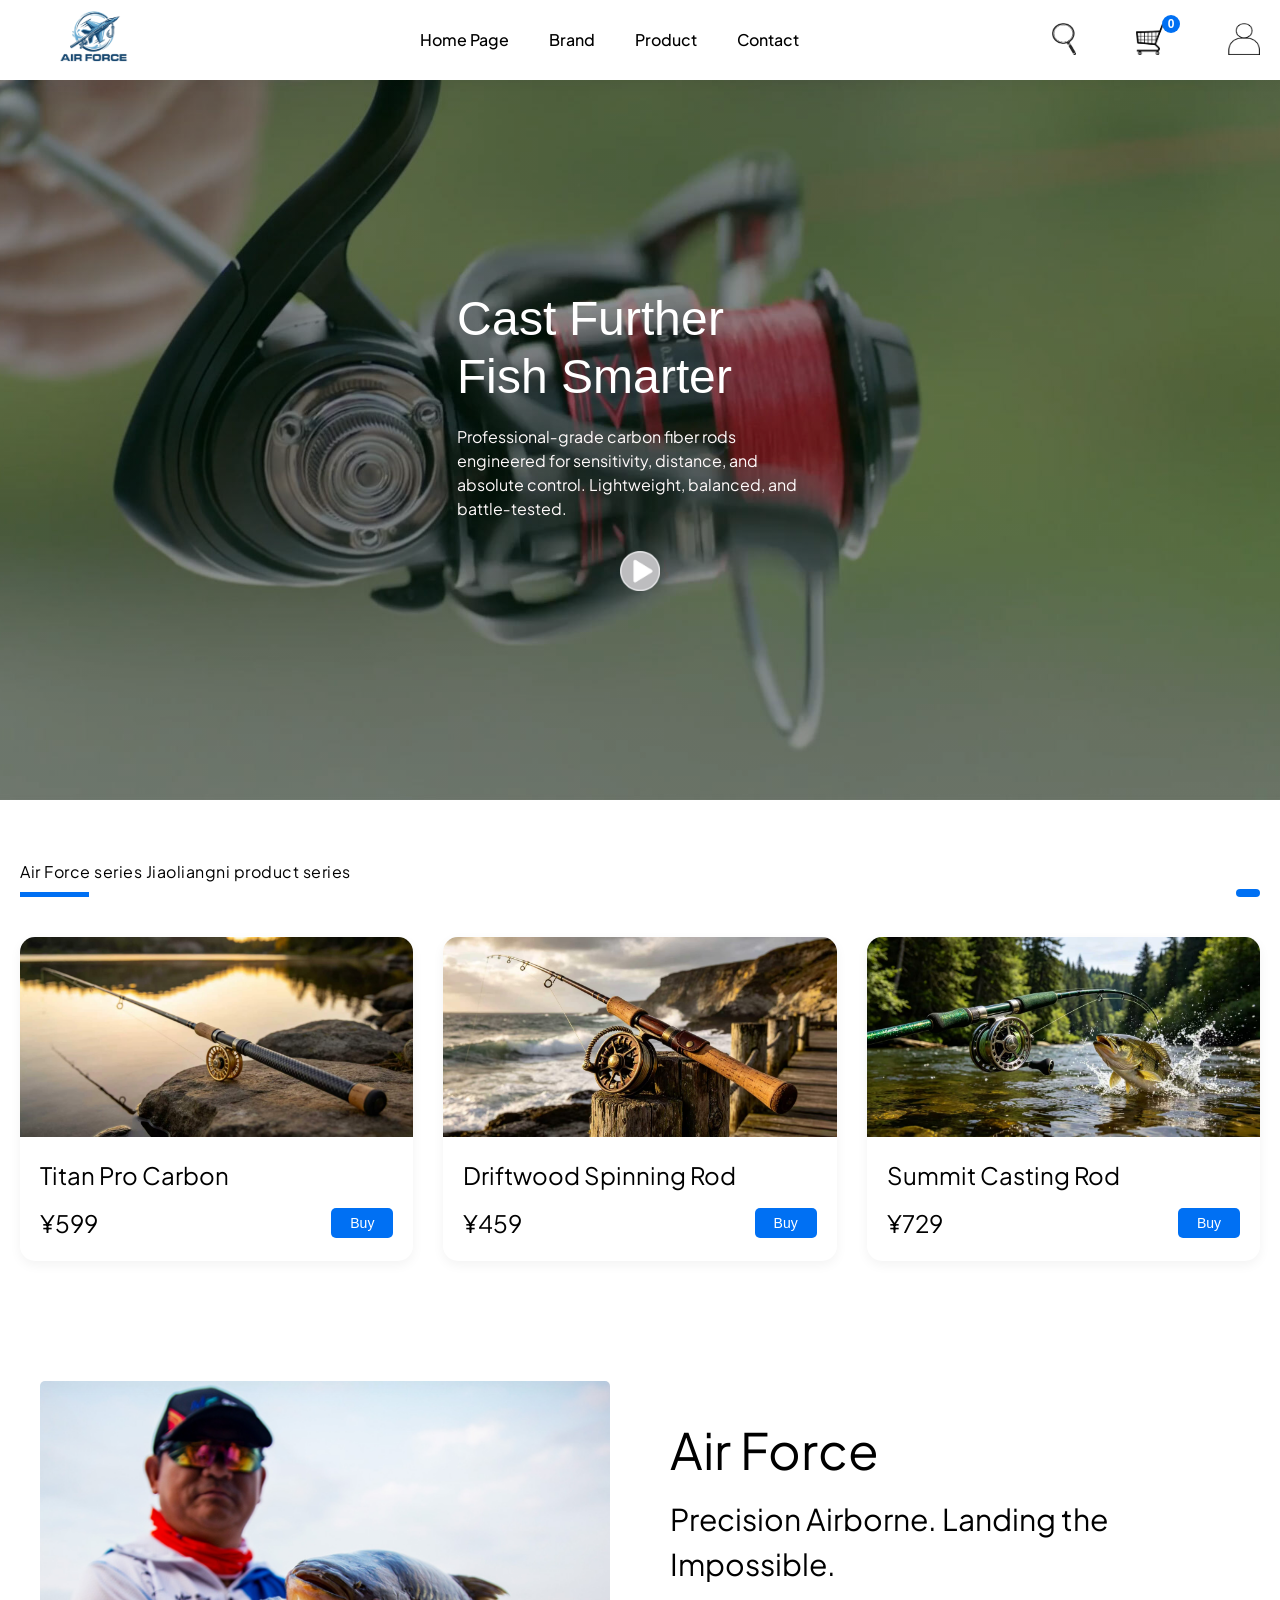
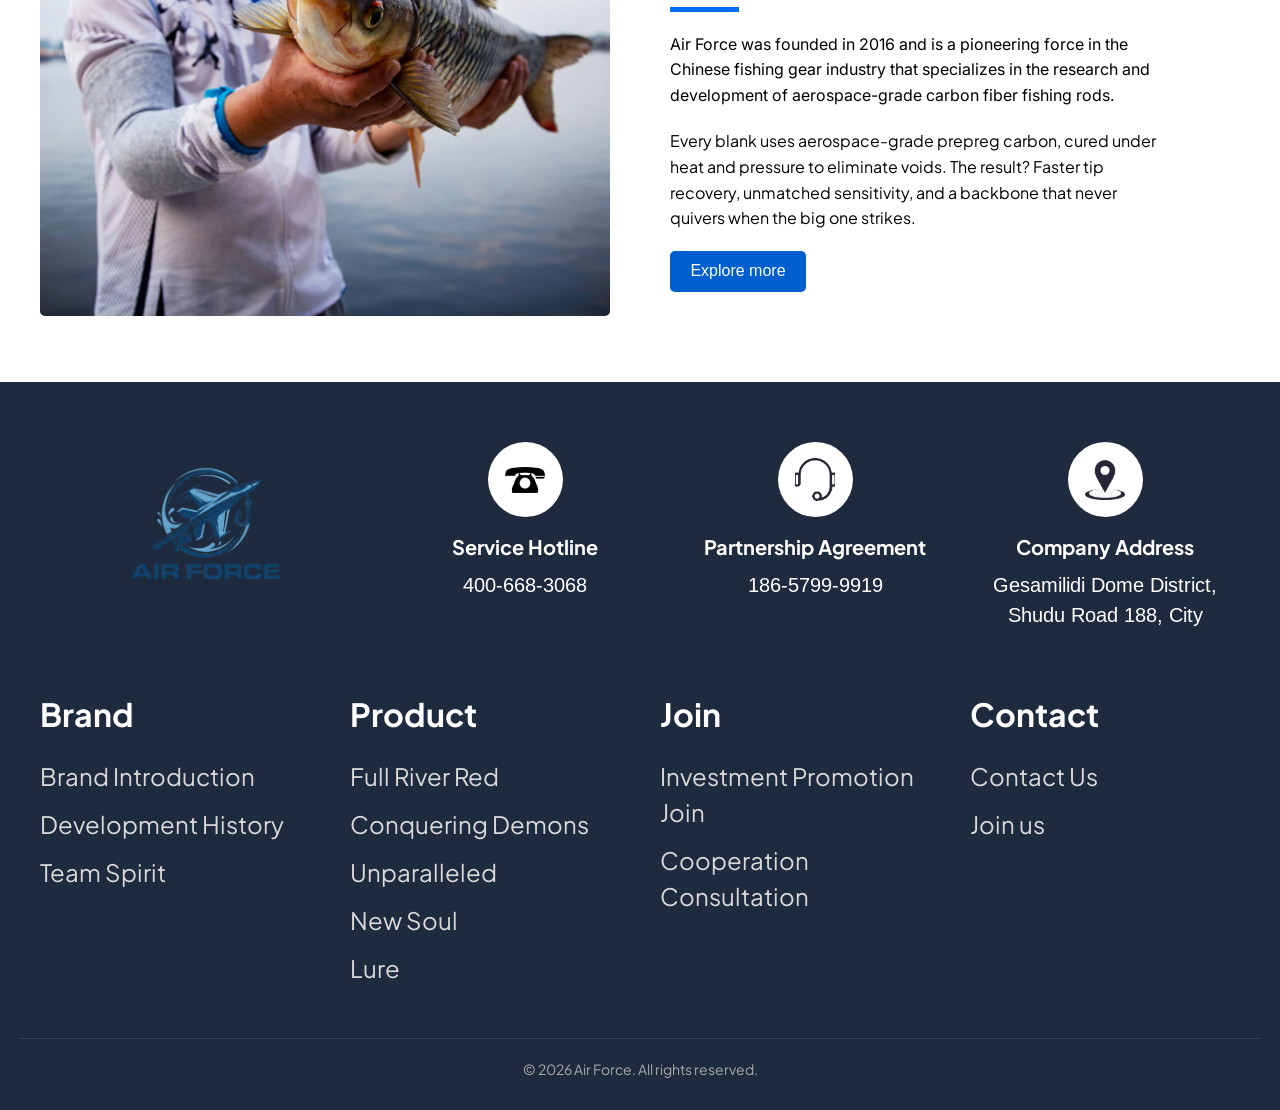
<file: index.html>
﻿<!DOCTYPE html>
<html lang="zh-CN">
<head>
    <meta charset="UTF-8">
    <meta name="viewport" content="width=device-width, initial-scale=1.0, viewport-fit=cover">
    <title>Air Force — 高端碳纤维钓竿</title>
    <link rel="preconnect" href="https://fonts.googleapis.com">
    <link rel="preconnect" href="https://fonts.gstatic.com" crossorigin>
    <link href="https://fonts.googleapis.com/css2?family=Arimo:wght@400;700&family=Inter:wght@400;500;600&family=Plus+Jakarta+Sans:wght@400;500;600;700;800&display=swap" rel="stylesheet">
    <link rel="stylesheet" href="css/style.css">
    <link rel="stylesheet" href="css/index.css">
</head>
<body>
    <!-- 移动端全屏导航 overlay（初始隐藏） -->
    <div class="mobile-nav-overlay" id="mobileNavOverlay">
        <div class="mobile-nav-container">
            <button class="mobile-nav-close" id="mobileNavClose">&times;</button>
            <ul class="mobile-nav-links">
                <li><a href="index.html">Home Page</a></li>
                <li><a href="brand.html">Brand</a></li>
                <li><a href="collection.html">Product</a></li>
                <li><a href="contact.html">Contact</a></li>
            </ul>
        </div>
    </div>

    <header class="site-header">
        <div class="header-container">
            <div class="logo">
                <img src="assets/images/logo.png" alt="Air Force brand logo" width="185" height="101">
            </div>
            <nav class="desktop-nav">
                <ul>
                    <li><a href="index.html">Home Page</a></li>
                    <li><a href="brand.html">Brand</a></li>
                    <li><a href="collection.html">Product</a></li>
                    <li><a href="contact.html">Contact</a></li>
                </ul>
            </nav>
            <div class="header-icons">
                <button class="icon-btn search-btn" aria-label="Search">
                    <img src="assets/images/icon-search.png" alt="Search" width="24" height="32">
                </button>
                <button class="icon-btn cart-btn" id="cartBtn" aria-label="Shopping cart">
                    <img src="assets/images/icon-cart.png" alt="Cart" width="32" height="32">
                    <span id="cartCount" class="cart-badge">0</span>
                </button>
                <button class="icon-btn user-btn" aria-label="User account">
                    <img src="assets/images/user-icon.png" alt="User account" width="32" height="32">
                </button>
                <button class="mobile-menu-toggle" id="mobileMenuToggle" aria-label="Menu">
                    <span></span><span></span><span></span>
                </button>
            </div>
        </div>
    </header>
    <!-- 全局搜索浮层 -->
    <div class="search-overlay" id="searchOverlay">
        <div class="search-container">
            <button class="search-close" id="searchClose">&times;</button>
            <input type="text" id="globalSearchInput" placeholder="Search products...">
            <button class="search-submit-btn" id="globalSearchSubmit">Search</button>
        </div>
    </div>
    <main>
        <!-- Hero Section -->
        <section class="hero">
            <div class="hero-overlay"></div>
            <div class="hero-content">
                <h1>Cast Further<br>Fish Smarter</h1>
                <p class="hero-sub">Professional‑grade carbon fiber rods engineered for sensitivity, distance, and absolute control. Lightweight, balanced, and battle‑tested.</p>
                <div class="hero-play">
                    <img src="assets/images/play-btn.png" alt="Play promotional video" width="40" height="40">
                </div>
            </div>
        </section>

        <!-- Featured Products -->
        <section class="featured-products">
            <div class="section-header">
                <div class="section-title-left">
                    <span class="pre-title">Air Force series Jiaoliangni product series</span>
                    <div class="blue-line"></div>
                </div>
                <div class="section-tag"> </div>
            </div>
            <div class="products-grid">
                <!-- Product Card 1 -->
                <article class="product-card">
                    <div class="product-img">
                        <img src="assets/images/product1.jpg" alt="Titan Pro Carbon fishing rod at sunset">
                    </div>
                    <div class="product-info">
                        <h3>Titan Pro Carbon</h3>
                        <div class="product-price-row">
                            <span class="price">¥599</span>
                            <button class="buy-btn" data-product="Titan Pro Carbon">Buy</button>
                        </div>
                    </div>
                </article>
                <!-- Product Card 2 -->
                <article class="product-card">
                    <div class="product-img">
                        <img src="assets/images/product2.jpg" alt="Driftwood Spinning Rod by the ocean">
                    </div>
                    <div class="product-info">
                        <h3>Driftwood Spinning Rod</h3>
                        <div class="product-price-row">
                            <span class="price">¥459</span>
                            <button class="buy-btn" data-product="Driftwood Spinning Rod">Buy</button>
                        </div>
                    </div>
                </article>
                <!-- Product Card 3 -->
                <article class="product-card">
                    <div class="product-img">
                        <img src="assets/images/product3.jpg" alt="Summit Casting Rod in action">
                    </div>
                    <div class="product-info">
                        <h3>Summit Casting Rod</h3>
                        <div class="product-price-row">
                            <span class="price">¥729</span>
                            <button class="buy-btn" data-product="Summit Casting Rod">Buy</button>
                        </div>
                    </div>
                </article>
            </div>
        </section>

        <!-- Brand Story -->
        <section class="brand-story">
            <div class="brand-story-container">
                <div class="brand-story-image">
                    <img src="assets/images/brand-story.jpg" alt="Professional angler holding a trophy fish">
                </div>
                <div class="brand-story-text">
                    <h2>Air Force</h2>
                    <p class="story-subtitle">Precision Airborne. Landing the Impossible.</p>
                    <div class="blue-line"></div>
                    <p class="story-p1">Air Force was founded in 2016 and is a pioneering force in the Chinese fishing gear industry that specializes in the research and development of aerospace-grade carbon fiber fishing rods.</p>
                    <p class="story-p2">Every blank uses aerospace-grade prepreg carbon, cured under heat and pressure to eliminate voids. The result? Faster tip recovery, unmatched sensitivity, and a backbone that never quivers when the big one strikes.</p>
                    <button class="explore-btn">Explore more</button>
                </div>
            </div>
        </section>
    </main>

    <footer class="site-footer">

        <div class="footer-top">
            <div class="footer-contact-item footer-logo-item">
                <div class="footer-brand-logo">
                    <img src="assets/images/logo.png" alt="Air Force brand logo">
                </div>
            </div>
            <div class="footer-contact-item">
                <div class="footer-icon-circle">
                    <img src="assets/images/icon-phone.png" alt="Service hotline">
                </div>
                <h4>Service Hotline</h4>
                <p>400-668-3068</p>
            </div>
            <div class="footer-contact-item">
                <div class="footer-icon-circle">
                    <img src="assets/images/icon-headset.png" alt="Partnership agreement">
                </div>
                <h4>Partnership Agreement</h4>
                <p>186-5799-9919</p>
            </div>
            <div class="footer-contact-item">
                <div class="footer-icon-circle">
                    <img src="assets/images/icon-location.png" alt="Company address">
                </div>
                <h4>Company Address</h4>
                <p>Gesamilidi Dome District, Shudu Road 188, City</p>
            </div>
        </div>
        <div class="footer-links-grid">
            <div class="footer-col">
                <h4>Brand</h4>
                <ul>
                    <li><a href="#">Brand Introduction</a></li>
                    <li><a href="#">Development History</a></li>
                    <li><a href="#">Team Spirit</a></li>
                </ul>
            </div>
            <div class="footer-col">
                <h4>Product</h4>
                <ul>
                    <li><a href="#">Full River Red</a></li>
                    <li><a href="#">Conquering Demons</a></li>
                    <li><a href="#">Unparalleled</a></li>
                    <li><a href="#">New Soul</a></li>
                    <li><a href="#">Lure</a></li>
                </ul>
            </div>
            <div class="footer-col">
                <h4>Join</h4>
                <ul>
                    <li><a href="#">Investment Promotion Join</a></li>
                    <li><a href="#">Cooperation Consultation</a></li>
                </ul>
            </div>
            <div class="footer-col">
                <h4>Contact</h4>
                <ul>
                    <li><a href="#">Contact Us</a></li>
                    <li><a href="#">Join us</a></li>
                </ul>
            </div>
        </div>
        <div class="footer-bottom">
            <p>© 2026 Air Force. All rights reserved.</p>
        </div>
    </footer>
    <script src="js/cart.js"></script>
    <script src="js/index.js"></script>
 
</body>
</html>
</file>
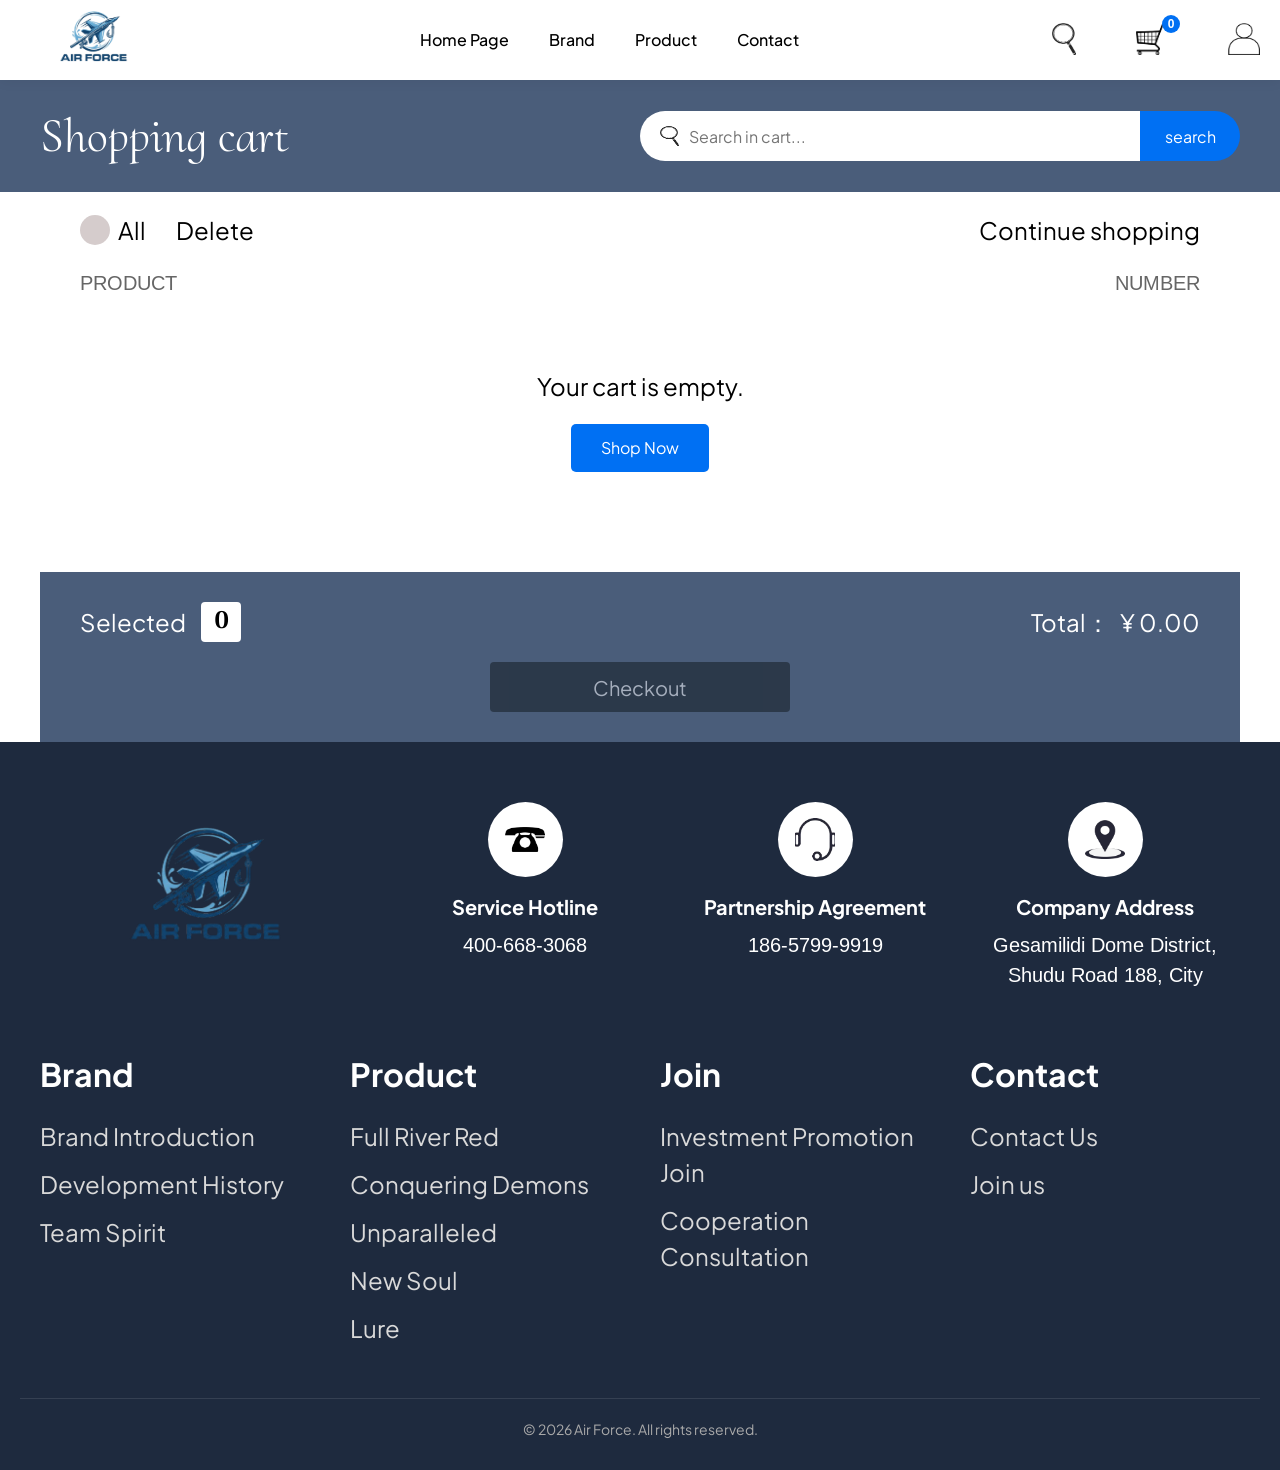
<file: cart.html>
﻿<!DOCTYPE html>
<html lang="zh-CN">
<head>
    <meta charset="UTF-8">
    <meta name="viewport" content="width=device-width, initial-scale=1.0, viewport-fit=cover">
    <title>Air Force — 购物车</title>
    <link rel="preconnect" href="https://fonts.googleapis.com">
    <link rel="preconnect" href="https://fonts.gstatic.com" crossorigin>
    <link href="https://fonts.googleapis.com/css2?family=Cormorant+Upright:wght@400;700&family=Arimo:wght@400;700&family=Plus+Jakarta+Sans:wght@400;500;600;700;800&family=Inter:wght@400;500;600&family=Arima+Madurai:wght@400;700&display=swap" rel="stylesheet">
    <link rel="stylesheet" href="css/style.css">
    <link rel="stylesheet" href="css/cart.css">
</head>
<body>
    <!-- 移动端导航 overlay -->
    <div class="mobile-nav-overlay" id="mobileNavOverlay">
        <div class="mobile-nav-container">
            <button class="mobile-nav-close" id="mobileNavClose">&times;</button>
            <ul class="mobile-nav-links">
                <li><a href="index.html">Home Page</a></li>
                <li><a href="brand.html">Brand</a></li>
                <li><a href="collection.html">Product</a></li>
                <li><a href="contact.html">Contact</a></li>
            </ul>
        </div>
    </div>

    <header class="site-header">
        <div class="header-container">
            <div class="logo">
                <img src="assets/images/logo.png" alt="Air Force brand logo" width="185" height="101">
            </div>
            <nav class="desktop-nav">
                <ul>
                    <li><a href="index.html">Home Page</a></li>
                    <li><a href="brand.html">Brand</a></li>
                    <li><a href="collection.html">Product</a></li>
                    <li><a href="contact.html">Contact</a></li>
                </ul>
            </nav>
            <div class="header-icons">
                <button class="icon-btn search-btn" aria-label="Search">
                    <img src="assets/images/icon-search.png" alt="Search" width="24" height="32">
                </button>
                <button class="icon-btn cart-btn" id="cartBtn" aria-label="Shopping cart">
                    <img src="assets/images/icon-cart.png" alt="Cart" width="32" height="32">
                    <span id="cartCount" class="cart-badge">0</span>
                </button>
                <button class="icon-btn user-btn" aria-label="User account">
                    <img src="assets/images/user-icon.png" alt="User account" width="32" height="32">
                </button>
                <button class="mobile-menu-toggle" id="mobileMenuToggle" aria-label="Menu">
                    <span></span><span></span><span></span>
                </button>
            </div>
        </div>
    </header>

    <main class="cart-main">
        <!-- 购物车标题区（无 Logo，标题左对齐） -->
        <div class="cart-header-banner">
            <div class="cart-header-content">
                <h1>Shopping cart</h1>
                <div class="cart-search">
                    <div class="search-input-wrapper">
                        <img src="assets/images/icon-search.png" alt="search" class="search-icon">
                        <input type="text" placeholder="Search in cart...">
                    </div>
                    <button class="search-btn-cart">search</button>
                </div>
            </div>
        </div>

        <!-- 操作栏 + 表头 -->
        <div class="cart-actions-header">
            <div class="cart-actions-left">
                <div class="checkbox-all-wrapper">
                    <input type="checkbox" id="selectAllCheckbox" class="checkbox-all">
                    <label for="selectAllCheckbox">All</label>
                </div>
                <button class="delete-btn" id="deleteSelectedBtn">Delete</button>
            </div>
            <div class="cart-actions-right">
                <a href="collection.html" class="continue-shopping">Continue shopping</a>
            </div>
        </div>
        <div class="cart-table-header">
            <span class="col-product">PRODUCT</span>
            <span class="col-number">NUMBER</span>
        </div>

        <!-- 商品列表区域 -->
        <div id="cart-items-container" class="cart-items-container">
            <!-- JS 动态渲染 -->
        </div>

        <!-- 空购物车提示 -->
        <div id="empty-cart-message" class="empty-cart-message" style="display: none;">
            <p>Your cart is empty.</p>
            <a href="collection.html" class="shop-now-link">Shop Now</a>
        </div>

        <!-- 底部结算区（上下两层） -->
        <div class="cart-checkout-bar">
            <div class="checkout-top-row">
                <div class="selected-info">
                    <span class="selected-label">Selected</span>
                    <div class="selected-count-box"><span id="selectedCountDisplay">0</span></div>
                </div>
                <div class="total-info">
                    <span class="total-label">Total：</span>
                    <span id="totalPriceDisplay" class="total-price">¥ 0.00</span>
                </div>
            </div>
            <div class="checkout-bottom-row">
                <button id="checkoutBtn" class="checkout-button">Checkout</button>
            </div>
        </div>
    </main>

    <footer class="site-footer">
        <div class="footer-top">
            <div class="footer-contact-item footer-logo-item">
                <div class="footer-brand-logo">
                    <img src="assets/images/logo.png" alt="Air Force brand logo">
                </div>
            </div>
            <div class="footer-contact-item">
                <div class="footer-icon-circle">
                    <img src="assets/images/icon-phone.png" alt="Service hotline">
                </div>
                <h4>Service Hotline</h4>
                <p>400-668-3068</p>
            </div>
            <div class="footer-contact-item">
                <div class="footer-icon-circle">
                    <img src="assets/images/icon-headset.png" alt="Partnership agreement">
                </div>
                <h4>Partnership Agreement</h4>
                <p>186-5799-9919</p>
            </div>
            <div class="footer-contact-item">
                <div class="footer-icon-circle">
                    <img src="assets/images/icon-location.png" alt="Company address">
                </div>
                <h4>Company Address</h4>
                <p>Gesamilidi Dome District, Shudu Road 188, City</p>
            </div>
        </div>
        <div class="footer-links-grid">
            <div class="footer-col">
                <h4>Brand</h4>
                <ul>
                    <li><a href="#">Brand Introduction</a></li>
                    <li><a href="#">Development History</a></li>
                    <li><a href="#">Team Spirit</a></li>
                </ul>
            </div>
            <div class="footer-col">
                <h4>Product</h4>
                <ul>
                    <li><a href="#">Full River Red</a></li>
                    <li><a href="#">Conquering Demons</a></li>
                    <li><a href="#">Unparalleled</a></li>
                    <li><a href="#">New Soul</a></li>
                    <li><a href="#">Lure</a></li>
                </ul>
            </div>
            <div class="footer-col">
                <h4>Join</h4>
                <ul>
                    <li><a href="#">Investment Promotion Join</a></li>
                    <li><a href="#">Cooperation Consultation</a></li>
                </ul>
            </div>
            <div class="footer-col">
                <h4>Contact</h4>
                <ul>
                    <li><a href="#">Contact Us</a></li>
                    <li><a href="#">Join us</a></li>
                </ul>
            </div>
        </div>
        <div class="footer-bottom">
            <p>© 2026 Air Force. All rights reserved.</p>
        </div>
    </footer>

    <script src="js/cart.js"></script>
    <script src="js/cart-page.js"></script>
</body>
</html>
</file>
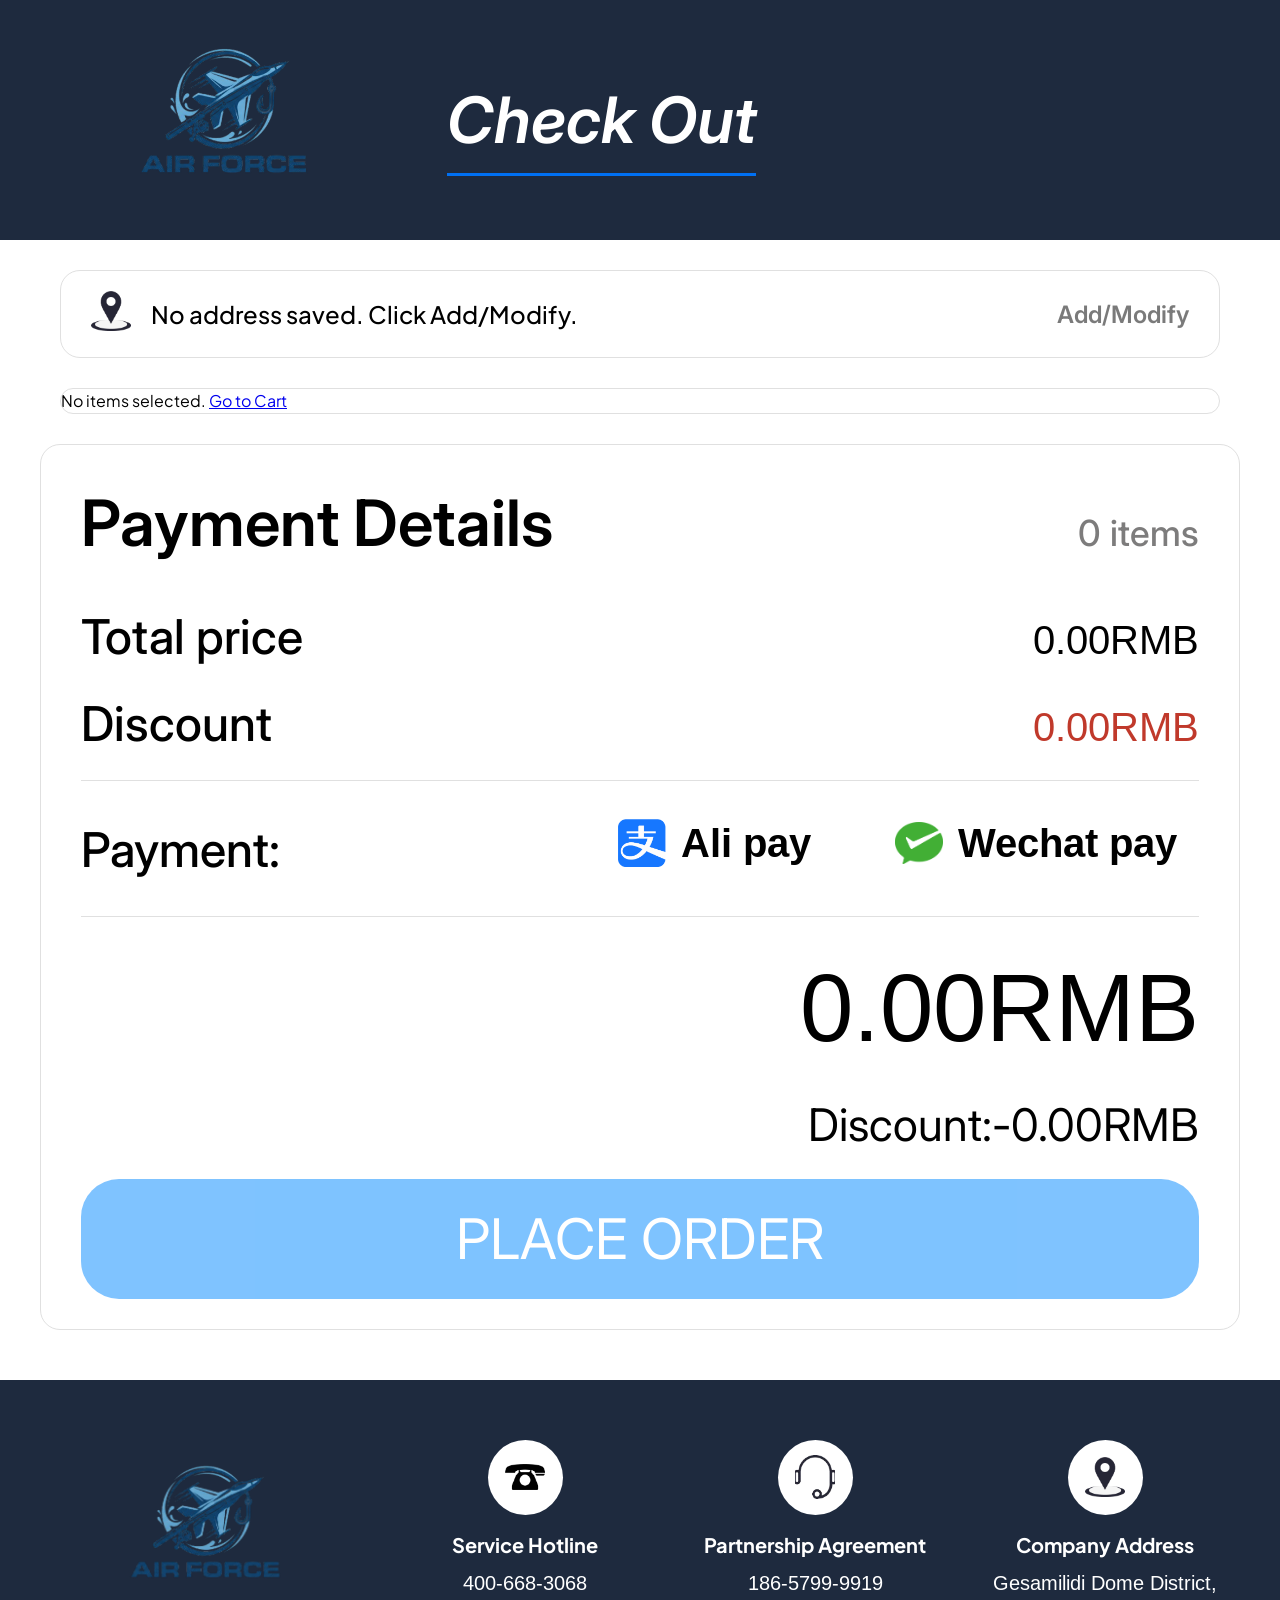
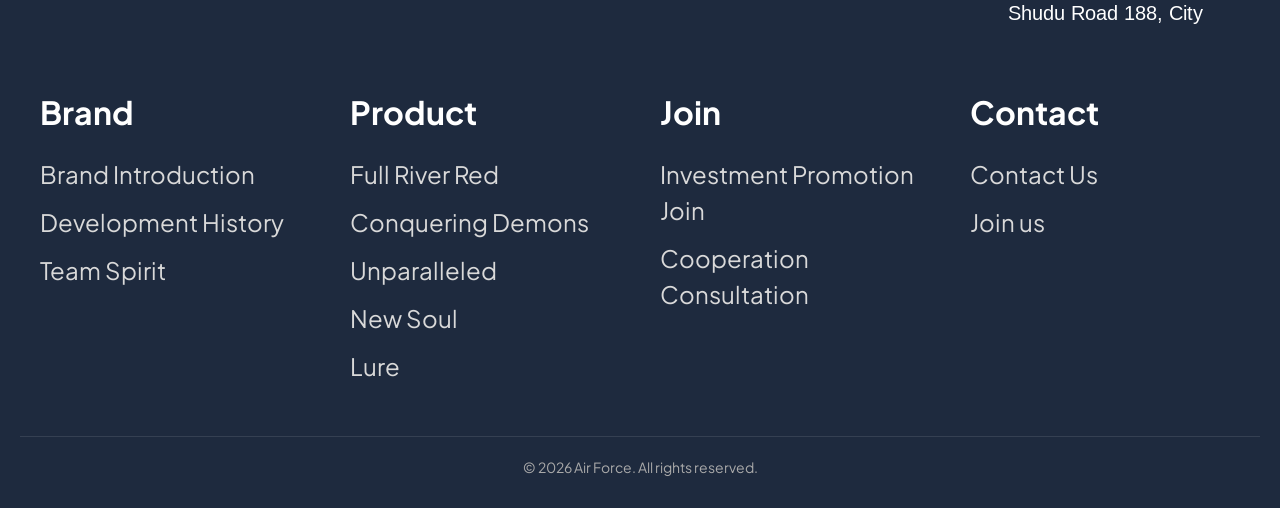
<file: checkout.html>
﻿<!DOCTYPE html>
<html lang="zh-CN">
<head>
    <meta charset="UTF-8">
    <meta name="viewport" content="width=device-width, initial-scale=1.0, viewport-fit=cover">
    <title>Air Force — 结算页面</title>
    <link rel="preconnect" href="https://fonts.googleapis.com">
    <link rel="preconnect" href="https://fonts.gstatic.com" crossorigin>
    <link href="https://fonts.googleapis.com/css2?family=Inter:wght@400;500;600;700;800&family=Arimo:wght@400;700&family=Plus+Jakarta+Sans:wght@400;500;600;700;800&display=swap" rel="stylesheet">
    <link rel="stylesheet" href="css/style.css">
    <link rel="stylesheet" href="css/checkout.css">
</head>
<body>
    <!-- 不需要顶部导航栏，只有标题区 -->
    <div class="checkout-header">
        <div class="checkout-header-content">
            <div class="logo">
                <img src="assets/images/logo.png" alt="Air Force brand logo">
            </div>
            <h1>Check Out</h1>
        </div>
    </div>

    <main class="checkout-main">
        <!-- 收货地址区 -->
        <div class="address-section">
            <div class="address-card">
                <div class="address-icon">
                    <img src="assets/images/icon-location.png" alt="Location">
                </div>
                <div class="address-text" id="addressText">
                    <!-- 动态渲染地址 -->
                </div>
                <button class="edit-address-btn" id="editAddressBtn">Add/Modify</button>
            </div>
        </div>

        <!-- 商品列表区 -->
        <div class="items-section">
            <div id="cart-items-container" class="cart-items-list">
                <!-- JS 动态渲染选中商品 -->
            </div>
        </div>

        <!-- 支付详情区 -->
        <div class="payment-details">
            <div class="payment-header">
                <h2>Payment Details</h2>
                <span class="item-count" id="itemCount">0 items</span>
            </div>
            <div class="price-breakdown">
                <div class="price-row">
                    <span class="label">Total price</span>
                    <span class="value" id="totalPrice">0.00RMB</span>
                </div>
                <div class="price-row discount-row">
                    <span class="label">Discount</span>
                    <span class="value" id="discountAmount">0.00RMB</span>
                </div>
                <div class="divider"></div>
                <div class="price-row final-row">
                    <span class="label">Payment:</span>
                    <div class="payment-methods">
                        <div class="payment-option" data-method="alipay">
                            <img src="assets/images/alipay.png" alt="Alipay" onerror="this.style.display='none'">
                            <span>Ali pay</span>
                        </div>
                        <div class="payment-option" data-method="wechat">
                            <img src="assets/images/wechatpay.png" alt="Wechat Pay" onerror="this.style.display='none'">
                            <span>Wechat pay</span>
                        </div>
                    </div>
                </div>
            </div>
            <div class="final-amount">
                <span class="final-price" id="finalPrice">3170.00RMB</span>
                <div class="discount-badge" id="discountBadge">Discount:-128.00RMB</div>
            </div>
            <button class="place-order-btn" id="placeOrderBtn">PLACE ORDER</button>
        </div>
    </main>

    <!-- Footer (与首页一致) -->
    <footer class="site-footer">
        <div class="footer-top">
            <div class="footer-contact-item footer-logo-item">
                <div class="footer-brand-logo">
                    <img src="assets/images/logo.png" alt="Air Force brand logo">
                </div>
            </div>
            <div class="footer-contact-item">
                <div class="footer-icon-circle">
                    <img src="assets/images/icon-phone.png" alt="Service hotline">
                </div>
                <h4>Service Hotline</h4>
                <p>400-668-3068</p>
            </div>
            <div class="footer-contact-item">
                <div class="footer-icon-circle">
                    <img src="assets/images/icon-headset.png" alt="Partnership agreement">
                </div>
                <h4>Partnership Agreement</h4>
                <p>186-5799-9919</p>
            </div>
            <div class="footer-contact-item">
                <div class="footer-icon-circle">
                    <img src="assets/images/icon-location.png" alt="Company address">
                </div>
                <h4>Company Address</h4>
                <p>Gesamilidi Dome District, Shudu Road 188, City</p>
            </div>
        </div>
        <div class="footer-links-grid">
            <div class="footer-col">
                <h4>Brand</h4>
                <ul>
                    <li><a href="#">Brand Introduction</a></li>
                    <li><a href="#">Development History</a></li>
                    <li><a href="#">Team Spirit</a></li>
                </ul>
            </div>
            <div class="footer-col">
                <h4>Product</h4>
                <ul>
                    <li><a href="#">Full River Red</a></li>
                    <li><a href="#">Conquering Demons</a></li>
                    <li><a href="#">Unparalleled</a></li>
                    <li><a href="#">New Soul</a></li>
                    <li><a href="#">Lure</a></li>
                </ul>
            </div>
            <div class="footer-col">
                <h4>Join</h4>
                <ul>
                    <li><a href="#">Investment Promotion Join</a></li>
                    <li><a href="#">Cooperation Consultation</a></li>
                </ul>
            </div>
            <div class="footer-col">
                <h4>Contact</h4>
                <ul>
                    <li><a href="#">Contact Us</a></li>
                    <li><a href="#">Join us</a></li>
                </ul>
            </div>
        </div>
        <div class="footer-bottom">
            <p>© 2026 Air Force. All rights reserved.</p>
        </div>
    </footer>

    <script src="js/cart.js"></script>
    <script src="js/checkout.js"></script>
</body>
</html>
</file>
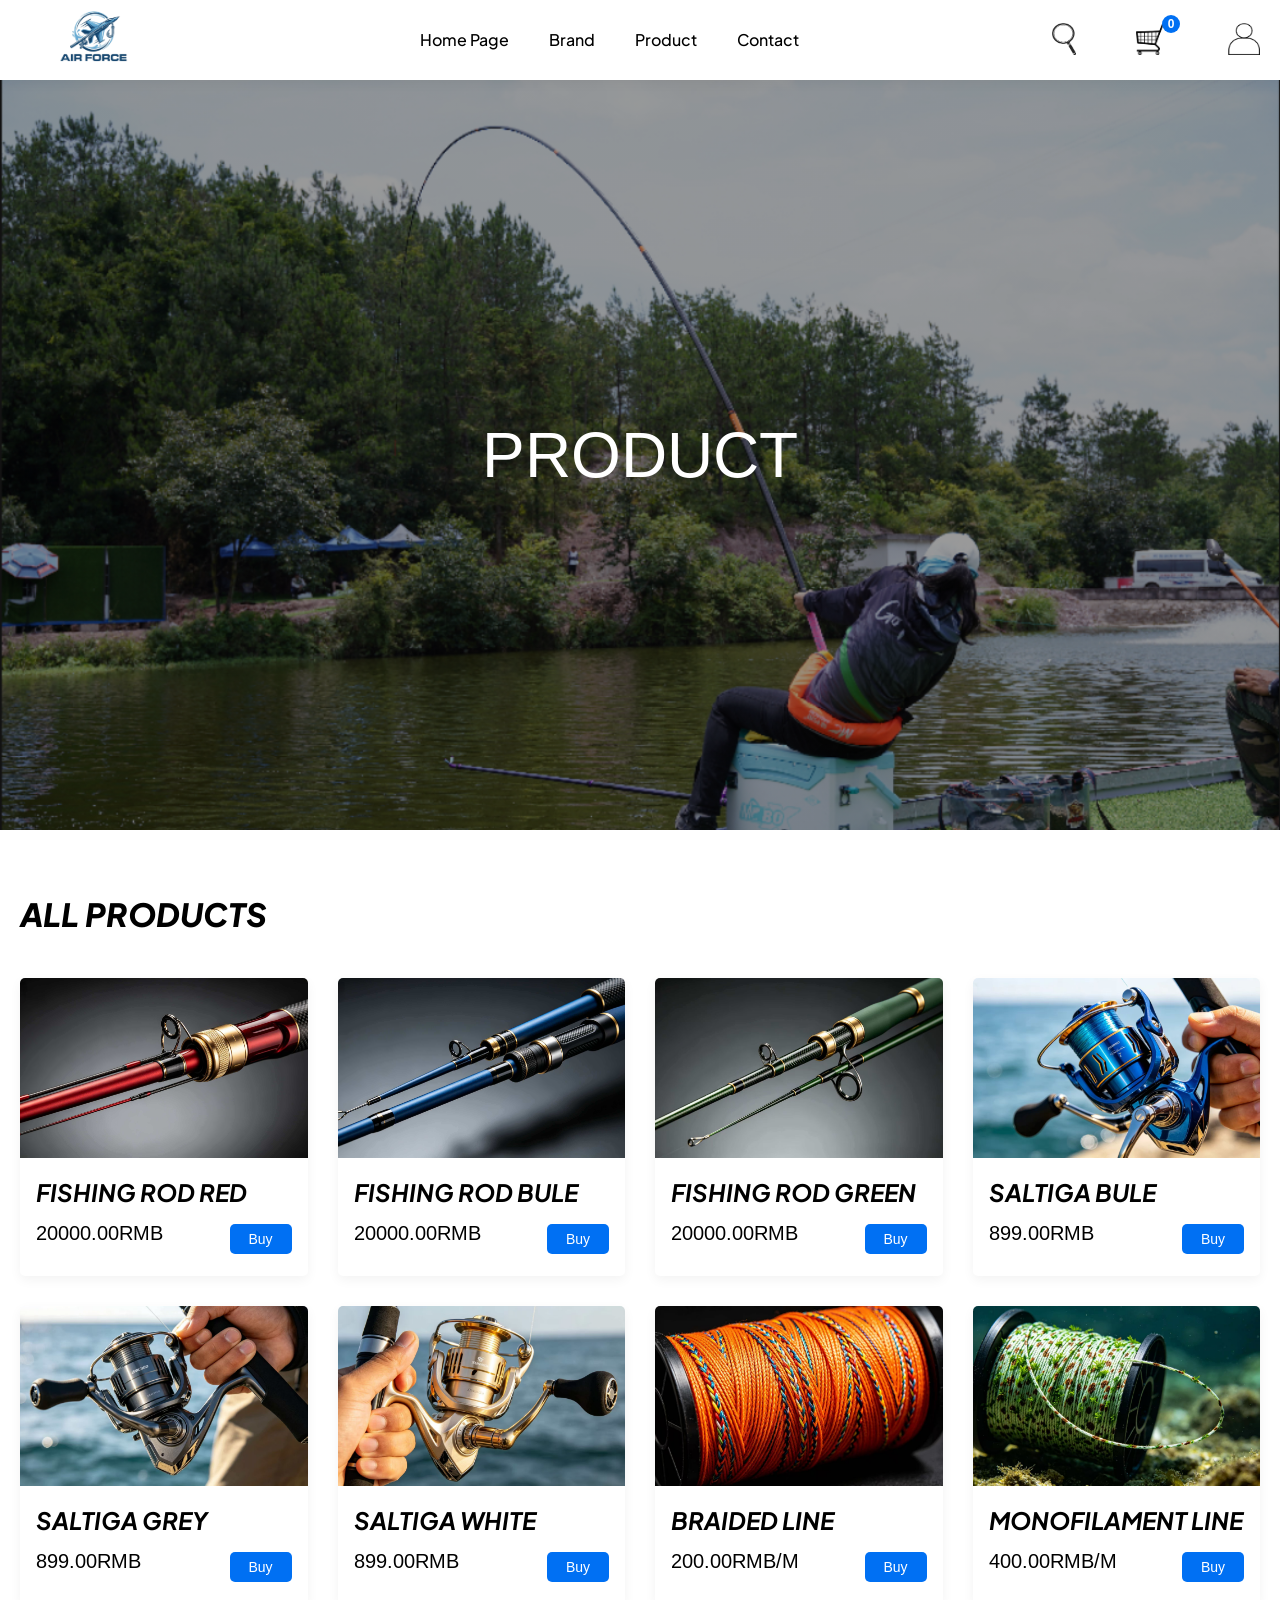
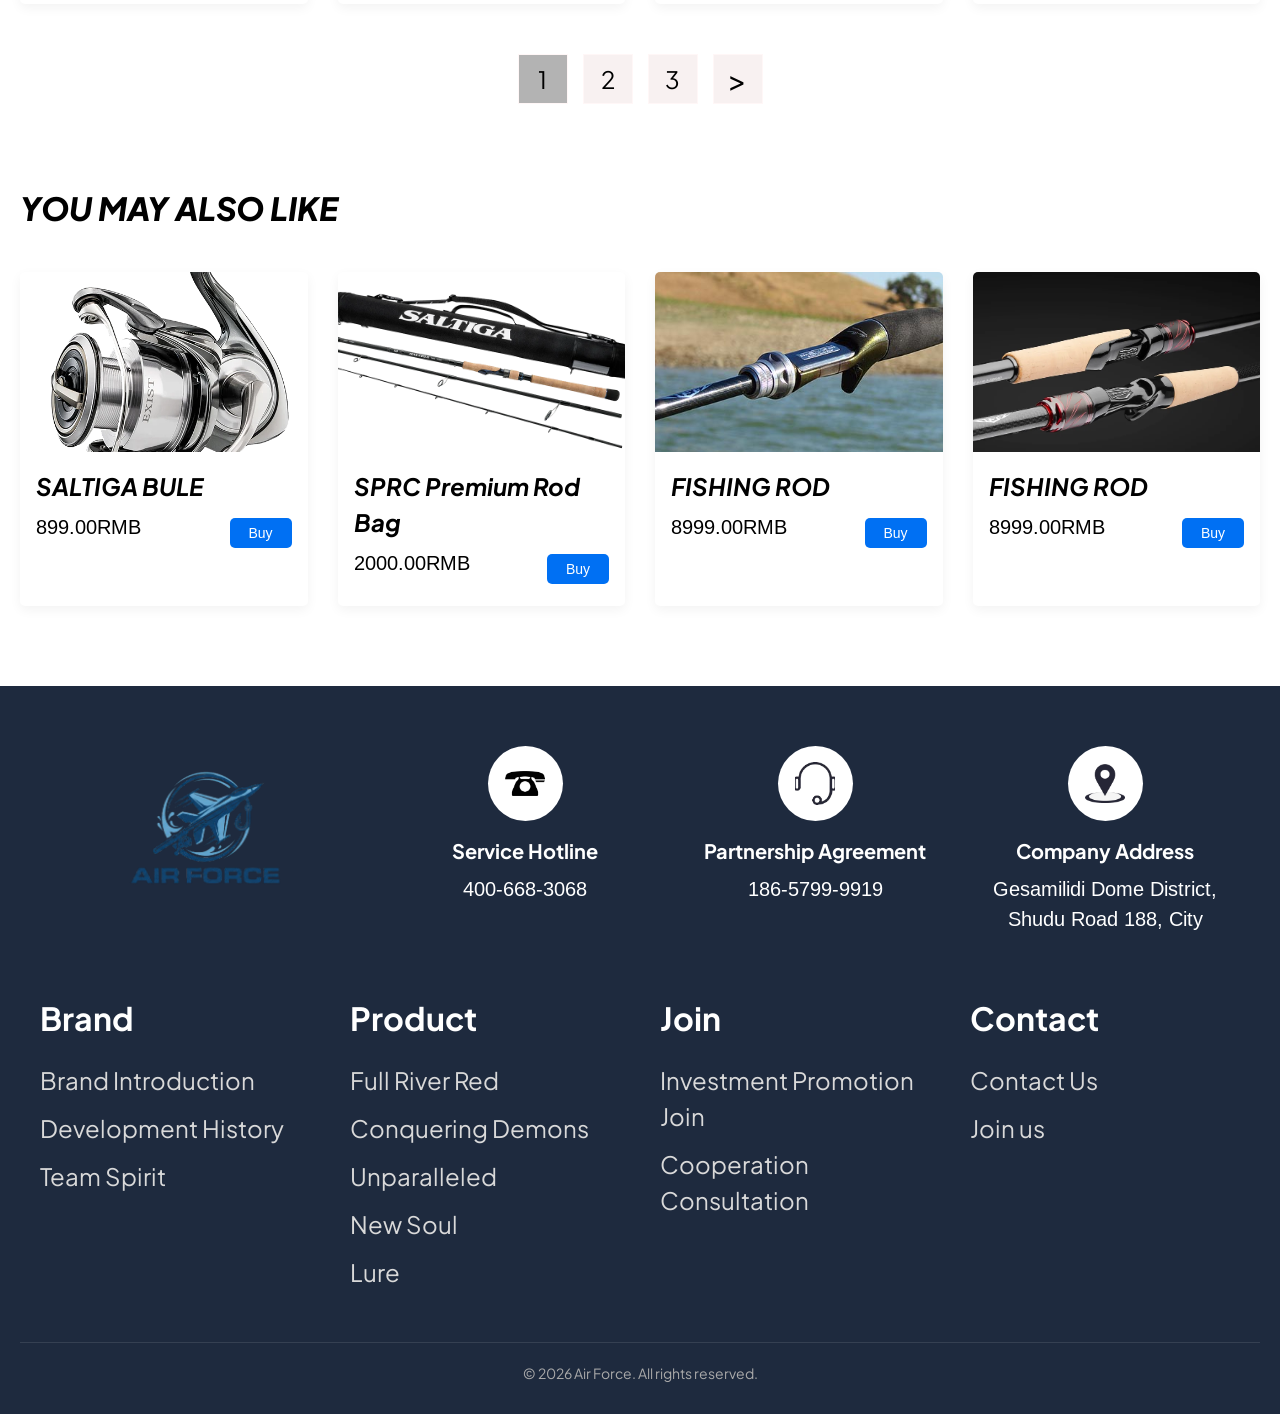
<file: collection.html>
﻿<!DOCTYPE html>
<html lang="zh-CN">
<head>
    <meta charset="UTF-8">
    <meta name="viewport" content="width=device-width, initial-scale=1.0, viewport-fit=cover">
    <title>Air Force — 全部产品</title>
    <link rel="preconnect" href="https://fonts.googleapis.com">
    <link rel="preconnect" href="https://fonts.gstatic.com" crossorigin>
    <link href="https://fonts.googleapis.com/css2?family=Arimo:wght@400;700&family=Inter:wght@400;500;600&family=Plus+Jakarta+Sans:wght@400;500;600;700;800&display=swap" rel="stylesheet">
    <link rel="stylesheet" href="css/style.css">
    <link rel="stylesheet" href="css/collection.css">
</head>
<body>
    <!-- 移动端全屏导航 overlay -->
    <div class="mobile-nav-overlay" id="mobileNavOverlay">
        <div class="mobile-nav-container">
            <button class="mobile-nav-close" id="mobileNavClose">&times;</button>
            <ul class="mobile-nav-links">
                <li><a href="index.html">Home Page</a></li>
                <li><a href="brand.html">Brand</a></li>
                <li><a href="collection.html">Product</a></li>
                <li><a href="contact.html">Contact</a></li>
            </ul>
        </div>
    </div>

    <header class="site-header">
        <div class="header-container">
            <div class="logo">
                <img src="assets/images/logo.png" alt="Air Force brand logo" width="185" height="101">
            </div>
            <nav class="desktop-nav">
                <ul>
                    <li><a href="index.html">Home Page</a></li>
                    <li><a href="brand.html">Brand</a></li>
                    <li><a href="collection.html" class="active">Product</a></li>
                    <li><a href="contact.html">Contact</a></li>
                </ul>
            </nav>
            <div class="header-icons">
                <button class="icon-btn search-btn" aria-label="Search">
                    <img src="assets/images/icon-search.png" alt="Search" width="24" height="32">
                </button>
                <button class="icon-btn cart-btn" id="cartBtn" aria-label="Shopping cart">
                    <img src="assets/images/icon-cart.png" alt="Cart" width="32" height="32">
                    <span id="cartCount" class="cart-badge">0</span>
                </button>
                <button class="icon-btn user-btn" aria-label="User account">
                    <img src="assets/images/user-icon.png" alt="User account" width="32" height="32">
                </button>
                <button class="mobile-menu-toggle" id="mobileMenuToggle" aria-label="Menu">
                    <span></span><span></span><span></span>
                </button>
            </div>
        </div>
    </header>
    <!-- 全局搜索浮层 -->
    <div class="search-overlay" id="searchOverlay">
        <div class="search-container">
            <button class="search-close" id="searchClose">&times;</button>
            <input type="text" id="globalSearchInput" placeholder="Search products...">
            <button class="search-submit-btn" id="globalSearchSubmit">Search</button>
        </div>
    </div>
    <main>
        <!-- Hero 区域（较小） -->
        <section class="page-hero">
            <div class="hero-overlay"></div>
            <div class="hero-content">
                <h1>PRODUCT</h1>
            </div>
        </section>

        <!-- ALL PRODUCTS 区域 -->
        <section class="all-products">
            <div class="section-header">
                <h2>ALL PRODUCTS</h2>
            </div>
            <div id="products-grid" class="products-grid">
                <!-- JS 动态渲染产品卡片 -->
            </div>
            <nav class="pagination" id="pagination">
                <!-- 分页按钮由 JS 生成 -->
            </nav>
        </section>

        <!-- YOU MAY ALSO LIKE 区域 -->
        <section class="recommendations">
            <div class="section-header">
                <h2>YOU MAY ALSO LIKE</h2>
            </div>
            <div id="rec-grid" class="products-grid rec-grid">
                <!-- JS 动态渲染推荐产品 -->
            </div>
        </section>
    </main>

    <footer class="site-footer">
        <div class="footer-top">
            <div class="footer-contact-item footer-logo-item">
                <div class="footer-brand-logo">
                    <img src="assets/images/logo.png" alt="Air Force brand logo">
                </div>
            </div>
            <div class="footer-contact-item">
                <div class="footer-icon-circle">
                    <img src="assets/images/icon-phone.png" alt="Service hotline">
                </div>
                <h4>Service Hotline</h4>
                <p>400-668-3068</p>
            </div>
            <div class="footer-contact-item">
                <div class="footer-icon-circle">
                    <img src="assets/images/icon-headset.png" alt="Partnership agreement">
                </div>
                <h4>Partnership Agreement</h4>
                <p>186-5799-9919</p>
            </div>
            <div class="footer-contact-item">
                <div class="footer-icon-circle">
                    <img src="assets/images/icon-location.png" alt="Company address">
                </div>
                <h4>Company Address</h4>
                <p>Gesamilidi Dome District, Shudu Road 188, City</p>
            </div>
        </div>
        <div class="footer-links-grid">
            <div class="footer-col">
                <h4>Brand</h4>
                <ul>
                    <li><a href="#">Brand Introduction</a></li>
                    <li><a href="#">Development History</a></li>
                    <li><a href="#">Team Spirit</a></li>
                </ul>
            </div>
            <div class="footer-col">
                <h4>Product</h4>
                <ul>
                    <li><a href="#">Full River Red</a></li>
                    <li><a href="#">Conquering Demons</a></li>
                    <li><a href="#">Unparalleled</a></li>
                    <li><a href="#">New Soul</a></li>
                    <li><a href="#">Lure</a></li>
                </ul>
            </div>
            <div class="footer-col">
                <h4>Join</h4>
                <ul>
                    <li><a href="#">Investment Promotion Join</a></li>
                    <li><a href="#">Cooperation Consultation</a></li>
                </ul>
            </div>
            <div class="footer-col">
                <h4>Contact</h4>
                <ul>
                    <li><a href="#">Contact Us</a></li>
                    <li><a href="#">Join us</a></li>
                </ul>
            </div>
        </div>
        <div class="footer-bottom">
            <p>© 2026 Air Force. All rights reserved.</p>
        </div>
    </footer>

    <script src="js/cart.js"></script>
    <script src="js/collection.js"></script>
</body>
</html>
</file>
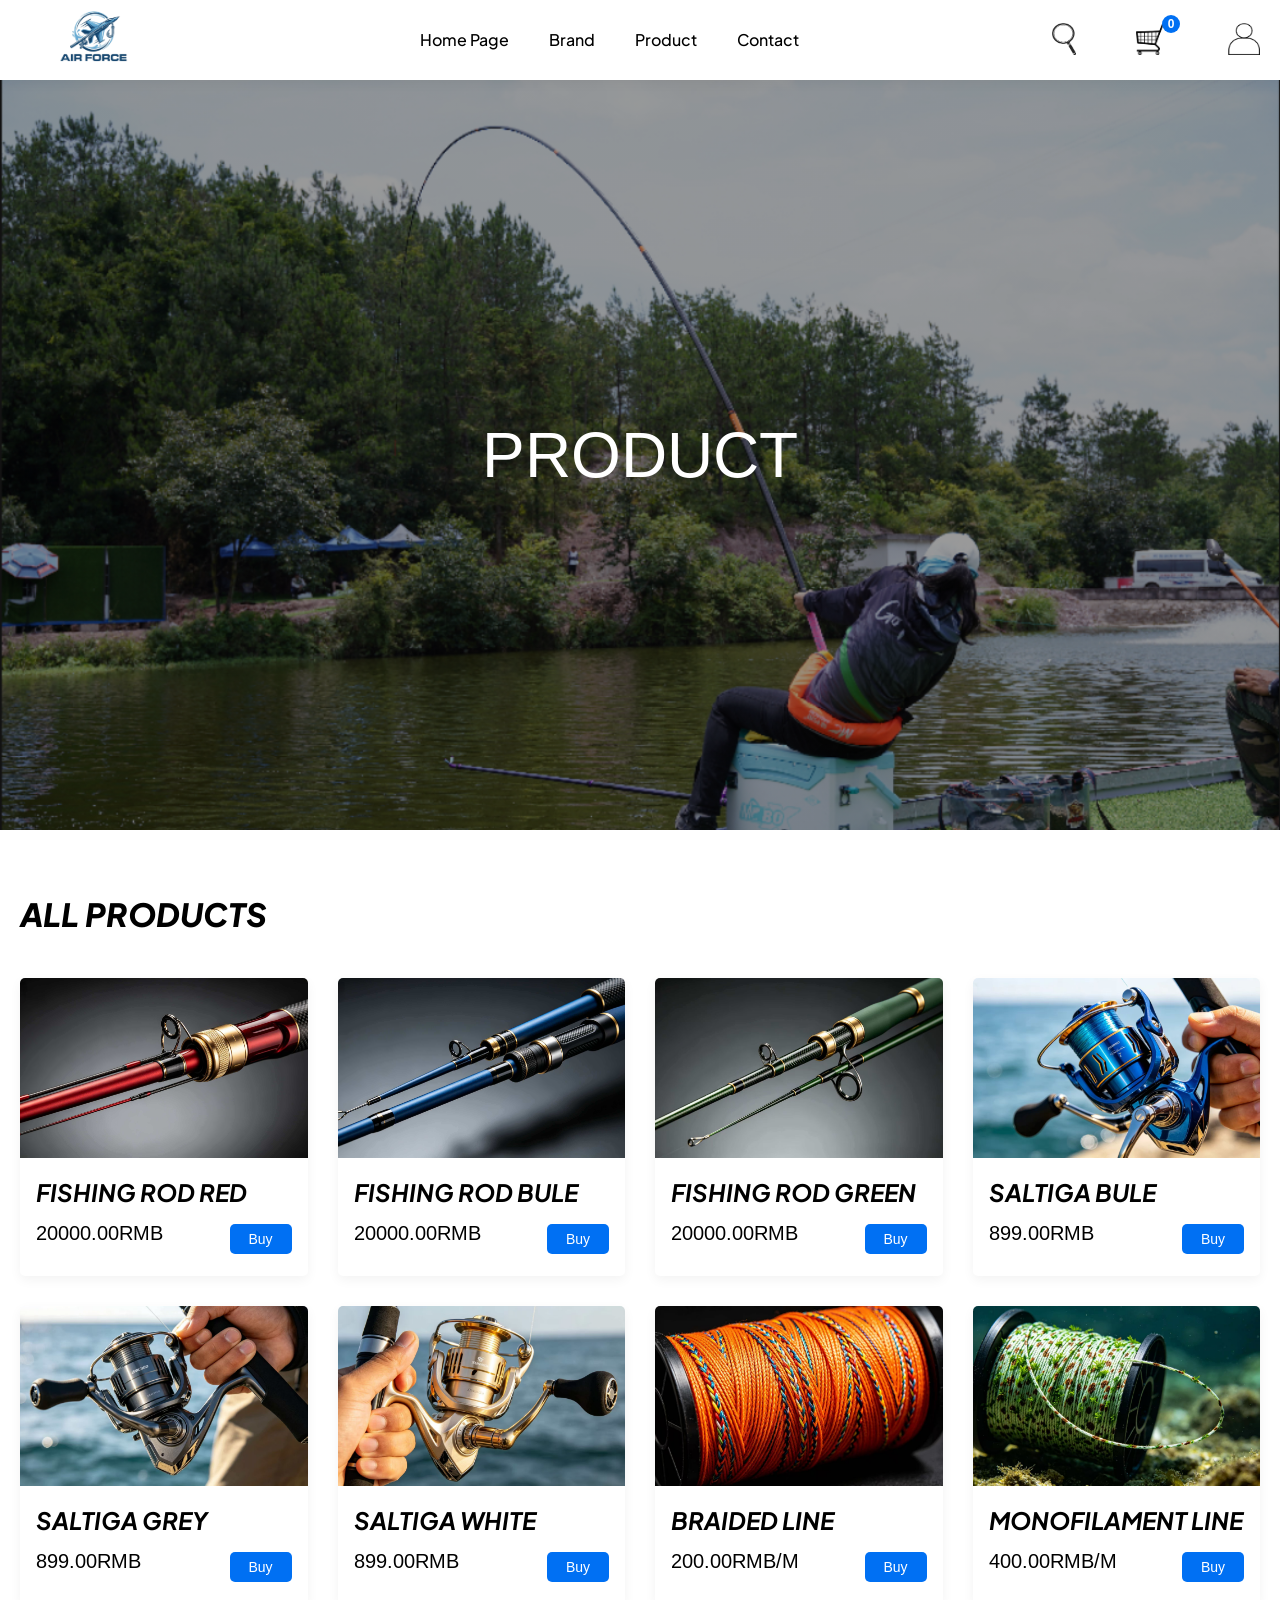
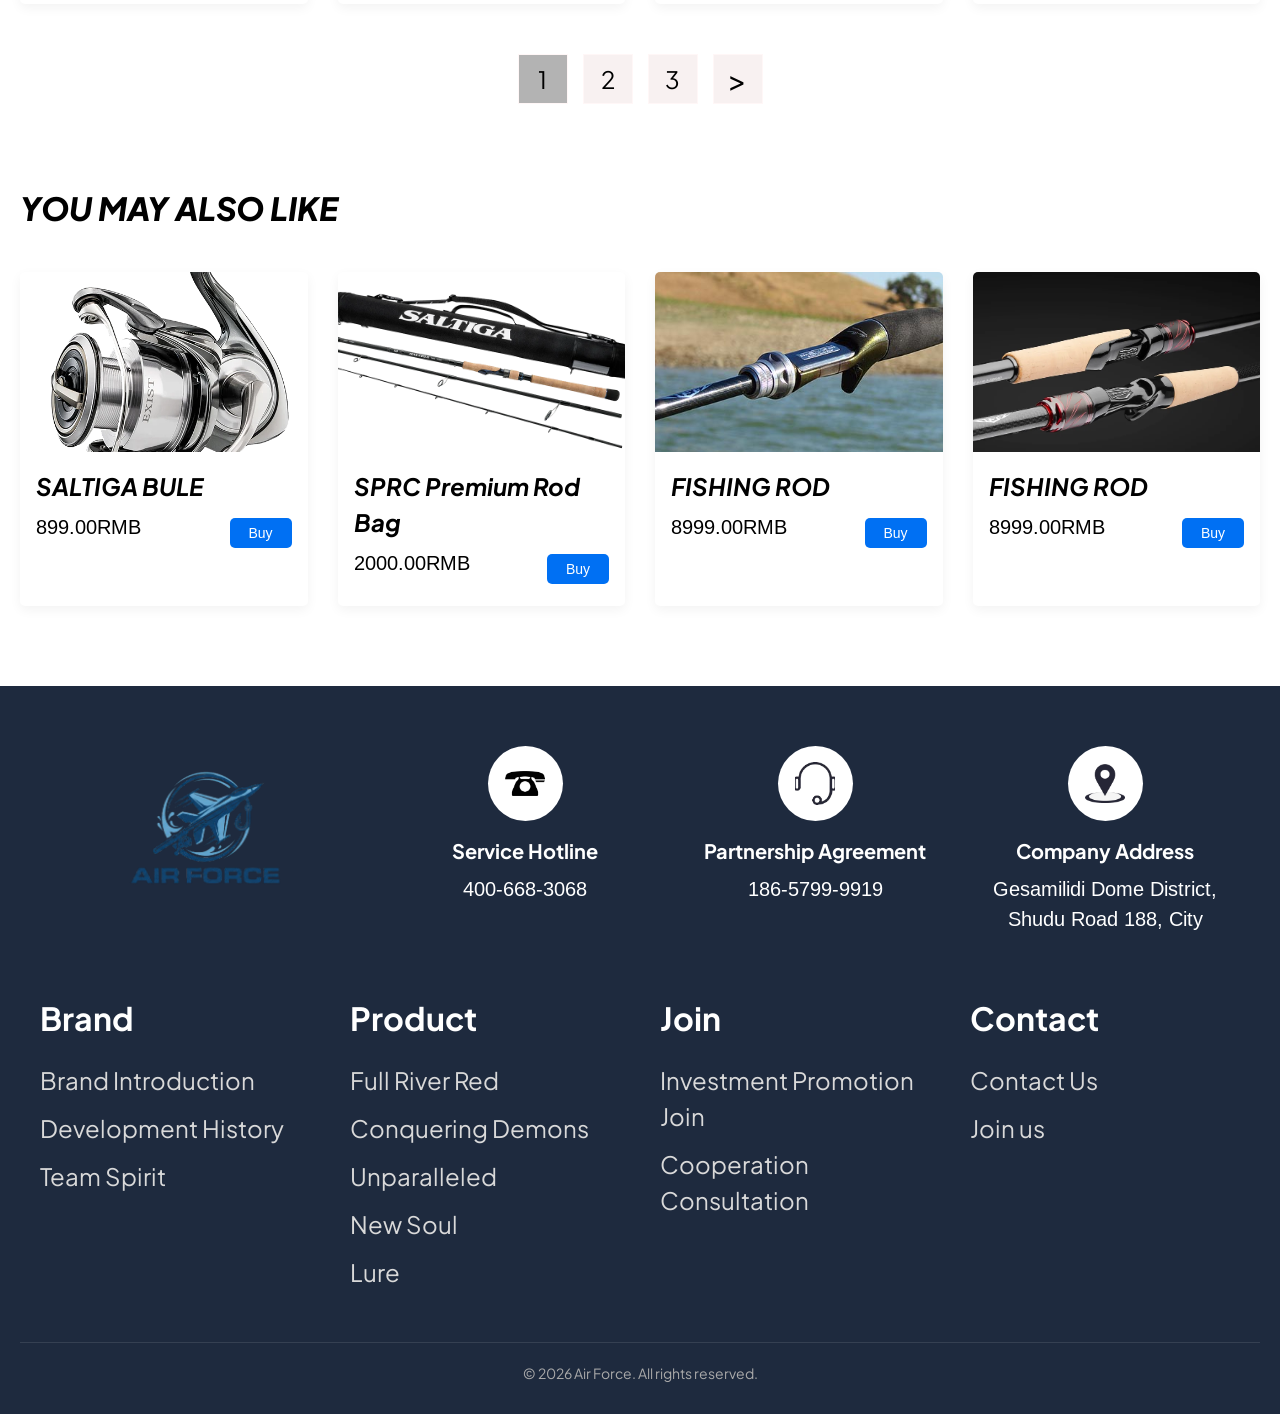
<file: product.html>
﻿<!DOCTYPE html>
<html lang="zh-CN">
<head>
    <meta charset="UTF-8">
    <meta name="viewport" content="width=device-width, initial-scale=1.0, viewport-fit=cover">
    <title>Air Force — 产品详情</title>
    <link rel="preconnect" href="https://fonts.googleapis.com">
    <link rel="preconnect" href="https://fonts.gstatic.com" crossorigin>
    <link href="https://fonts.googleapis.com/css2?family=Arimo:wght@400;700&family=Inter:wght@400;500;600&family=Plus+Jakarta+Sans:wght@400;500;600;700;800&display=swap" rel="stylesheet">
    <link rel="stylesheet" href="css/style.css">
    <link rel="stylesheet" href="css/product.css">
</head>
<body>
    <!-- 移动端全屏导航 overlay -->
    <div class="mobile-nav-overlay" id="mobileNavOverlay">
        <div class="mobile-nav-container">
            <button class="mobile-nav-close" id="mobileNavClose">&times;</button>
            <ul class="mobile-nav-links">
                <li><a href="index.html">Home Page</a></li>
                <li><a href="brand.html">Brand</a></li>
                <li><a href="collection.html">Product</a></li>
                <li><a href="contact.html">Contact</a></li>
            </ul>
        </div>
    </div>

    <header class="site-header">
        <div class="header-container">
            <div class="logo">
                <img src="assets/images/logo.png" alt="Air Force brand logo" width="185" height="101">
            </div>
            <nav class="desktop-nav">
                <ul>
                    <li><a href="index.html">Home Page</a></li>
                    <li><a href="brand.html">Brand</a></li>
                    <li><a href="collection.html">Product</a></li>
                    <li><a href="contact.html">Contact</a></li>
                </ul>
            </nav>
            <div class="header-icons">
                <button class="icon-btn search-btn" aria-label="Search">
                    <img src="assets/images/icon-search.png" alt="Search" width="24" height="32">
                </button>
                <button class="icon-btn cart-btn" id="cartBtn" aria-label="Shopping cart">
                    <img src="assets/images/icon-cart.png" alt="Cart" width="32" height="32">
                    <span id="cartCount" class="cart-badge">0</span>
                </button>
                <button class="icon-btn user-btn" aria-label="User account">
                    <img src="assets/images/user-icon.png" alt="User account" width="32" height="32">
                </button>
                <button class="mobile-menu-toggle" id="mobileMenuToggle" aria-label="Menu">
                    <span></span><span></span><span></span>
                </button>
            </div>
        </div>
    </header>

    <!-- 全局搜索浮层 -->
    <div class="search-overlay" id="searchOverlay">
        <div class="search-container">
            <button class="search-close" id="searchClose">&times;</button>
            <input type="text" id="globalSearchInput" placeholder="Search products...">
            <button class="search-submit-btn" id="globalSearchSubmit">Search</button>
        </div>
    </div>

    <main>
        <!-- 面包屑导航 -->
        <div class="breadcrumb">
            <div class="breadcrumb-container">
                <a href="index.html">Home</a> &gt; <a href="collection.html">Product</a> &gt; <span id="breadcrumb-product-name">Product Details</span>
            </div>
        </div>

        <!-- 产品详情主区域 -->
        <div class="product-detail-container">
            <!-- 左侧图片画廊 -->
            <div class="product-gallery">
                <div class="main-image">
                    <img id="main-product-img" src="" alt="Product image">
                </div>
                <div class="thumbnail-list" id="thumbnail-list">
                    <!-- 缩略图动态生成 -->
                </div>
            </div>

            <!-- 右侧产品信息与操作 -->
            <div class="product-info">
                <h1 id="product-name">Loading...</h1>
                <div class="price-section">
                    <span class="current-price" id="current-price"></span>
                    <span class="original-price" id="original-price"></span>
                </div>
                <div class="rating-section">
                    <div class="stars" id="product-stars"></div>
                    <span class="review-count" id="review-count"></span>
                </div>
                <div class="meta-info" id="product-meta"></div>

                <!-- 尺寸选择 -->
                <div class="variant-group">
                    <label>Size:</label>
                    <div class="size-options" id="size-options"></div>
                </div>

                <!-- 颜色选择 -->
                <div class="variant-group">
                    <label>Color:</label>
                    <div class="color-options" id="color-options"></div>
                </div>

                <!-- 数量选择 -->
                <div class="quantity-group">
                    <label>Qty:</label>
                    <div class="quantity-selector">
                        <button class="qty-btn" id="qty-minus">-</button>
                        <span id="qty-value">1</span>
                        <button class="qty-btn" id="qty-plus">+</button>
                    </div>
                </div>

                <!-- Add to Cart 按钮 -->
                <button class="add-to-cart-btn" id="addToCartBtn" disabled>Add to Cart</button>

                <!-- 次要操作 -->
                <div class="secondary-actions">
                    <button class="wishlist-action" id="wishlistAction">♡ Wishlist</button>
                    <button class="share-action" id="shareAction">⇧ Share</button>
                </div>

                <!-- 服务信息 -->
                <div class="service-info">
                    <span>✓ Free Shipping</span>
                    <span>✓ 30-Day Returns</span>
                </div>
            </div>
        </div>

        <!-- 产品描述区 -->
        <div class="product-description-section">
            <div class="section-header">
                <h2>Product Description</h2>
                <div class="blue-line"></div>
            </div>
            <div class="description-content" id="product-description">
                <!-- 动态填充 -->
            </div>
        </div>

        <!-- You May Also Like 区域 -->
        <div class="recommendations-section">
            <div class="section-header">
                <h2>You May Also Like</h2>
                <div class="blue-line"></div>
            </div>
            <div id="related-products-grid" class="products-grid related-grid">
                <!-- 相关产品卡片动态渲染 -->
            </div>
        </div>
    </main>

    <!-- Footer (与首页一致) -->
    <footer class="site-footer">
        <div class="footer-top">
            <div class="footer-contact-item footer-logo-item">
                <div class="footer-brand-logo">
                    <img src="assets/images/logo.png" alt="Air Force brand logo">
                </div>
            </div>
            <div class="footer-contact-item">
                <div class="footer-icon-circle">
                    <img src="assets/images/icon-phone.png" alt="Service hotline">
                </div>
                <h4>Service Hotline</h4>
                <p>400-668-3068</p>
            </div>
            <div class="footer-contact-item">
                <div class="footer-icon-circle">
                    <img src="assets/images/icon-headset.png" alt="Partnership agreement">
                </div>
                <h4>Partnership Agreement</h4>
                <p>186-5799-9919</p>
            </div>
            <div class="footer-contact-item">
                <div class="footer-icon-circle">
                    <img src="assets/images/icon-location.png" alt="Company address">
                </div>
                <h4>Company Address</h4>
                <p>Gesamilidi Dome District, Shudu Road 188, City</p>
            </div>
        </div>
        <div class="footer-links-grid">
            <div class="footer-col">
                <h4>Brand</h4>
                <ul>
                    <li><a href="#">Brand Introduction</a></li>
                    <li><a href="#">Development History</a></li>
                    <li><a href="#">Team Spirit</a></li>
                </ul>
            </div>
            <div class="footer-col">
                <h4>Product</h4>
                <ul>
                    <li><a href="#">Full River Red</a></li>
                    <li><a href="#">Conquering Demons</a></li>
                    <li><a href="#">Unparalleled</a></li>
                    <li><a href="#">New Soul</a></li>
                    <li><a href="#">Lure</a></li>
                </ul>
            </div>
            <div class="footer-col">
                <h4>Join</h4>
                <ul>
                    <li><a href="#">Investment Promotion Join</a></li>
                    <li><a href="#">Cooperation Consultation</a></li>
                </ul>
            </div>
            <div class="footer-col">
                <h4>Contact</h4>
                <ul>
                    <li><a href="#">Contact Us</a></li>
                    <li><a href="#">Join us</a></li>
                </ul>
            </div>
        </div>
        <div class="footer-bottom">
            <p>© 2026 Air Force. All rights reserved.</p>
        </div>
    </footer>

    <script src="js/cart.js"></script>
    <script src="js/product.js"></script>
</body>
</html>
</file>
<file: css/style.css>
/* ============================================
   Global styles & variables
   ============================================ */
:root {
    --color-primary: #0070F3;
    --color-primary-dark: #005FCE;
    --color-footer-bg: #1E2A3E;
    --color-text-primary: #000000;
    --color-text-white: #FFFFFF;
    --color-text-hero-sub: #FFFAFA;
    --color-text-footer-link: #D9D9D9;
    --color-bg-page: #FFFFFF;
    --transition-default: all 0.3s ease;
}

* {
    margin: 0;
    padding: 0;
    box-sizing: border-box;
}

body {
    font-family: 'Plus Jakarta Sans', sans-serif;
    background-color: var(--color-bg-page);
    color: var(--color-text-primary);
    line-height: 1.5;
    overflow-x: hidden;
}

/* ���� */
.container {
    max-width: 1440px;
    margin: 0 auto;
    padding: 0 20px;
}

/* ������ */
.site-header {
    position: sticky;
    top: 0;
    background-color: rgba(255,255,255,0.98);
    box-shadow: 0 2px 12px rgba(0,0,0,0.05);
    z-index: 1000;
}

.header-container {
    max-width: 1440px;
    margin: 0 auto;
    padding: 0 20px;
    display: flex;
    justify-content: space-between;
    align-items: center;
    height: 80px;
}

.logo img {
    display: block;
    width: auto;
    height: 80px;
    max-width: 160px;
}

.desktop-nav ul {
    display: flex;
    gap: 40px;
    list-style: none;
}

.desktop-nav a {
    text-decoration: none;
    font-size: 16px;
    font-weight: 500;
    color: var(--color-text-primary);
    transition: var(--transition-default);
}

    .desktop-nav a:hover {
        color: var(--color-primary);
    }

.header-icons {
    display: flex;
    align-items: center;
    gap: 60px;
}

.icon-btn {
    background: none;
    border: none;
    cursor: pointer;
    position: relative;
}

.cart-badge {
    position: absolute;
    top: -8px;
    right: -12px;
    background: var(--color-primary);
    color: white;
    font-size: 12px;
    font-weight: bold;
    width: 18px;
    height: 18px;
    border-radius: 50%;
    display: flex;
    align-items: center;
    justify-content: center;
}

.mobile-menu-toggle {
    display: none;
    flex-direction: column;
    gap: 5px;
    background: none;
    border: none;
    cursor: pointer;
}

    .mobile-menu-toggle span {
        width: 24px;
        height: 2px;
        background: var(--color-text-primary);
        transition: 0.2s;
    }

/* �ƶ��˵��� overlay */
.mobile-nav-overlay {
    position: fixed;
    top: 0;
    left: 0;
    width: 100%;
    height: 100%;
    background: rgba(0,0,0,0.95);
    z-index: 2000;
    visibility: hidden;
    opacity: 0;
    transition: opacity 0.3s, visibility 0.3s;
}

    .mobile-nav-overlay.active {
        visibility: visible;
        opacity: 1;
    }

.mobile-nav-container {
    display: flex;
    flex-direction: column;
    justify-content: center;
    align-items: center;
    height: 100%;
    position: relative;
}

.mobile-nav-close {
    position: absolute;
    top: 20px;
    right: 20px;
    font-size: 36px;
    background: none;
    border: none;
    color: white;
    cursor: pointer;
}

.mobile-nav-links {
    list-style: none;
    text-align: center;
}

    .mobile-nav-links li {
        margin: 20px 0;
    }

    .mobile-nav-links a {
        color: white;
        text-decoration: none;
        font-size: 24px;
        font-weight: 500;
    }

/* Footer */
.site-footer {
    background: var(--color-footer-bg);
    color: white;
    padding: 60px 20px 30px;
}
.footer-logo-area {
    max-width: 1200px;
    margin: 0 auto 40px;
    text-align: left;
}

    .footer-logo-area img {
        height: 80px;
        width: auto;
        opacity: 0.9;
    }

@media (max-width: 767px) {
    .footer-logo-area {
        text-align: center;
    }
}

.footer-top {
    max-width: 1200px;
    margin: 0 auto 60px;
    display: flex;
    flex-wrap: flex-start;
    justify-content: space-between;
    gap: 20px;
}

.footer-contact-item {
    flex: 1;
    text-align: center;
    display: flex;
    flex-direction: column;
    align-items: center;
}
.footer-logo-item {
    flex: 1;
    align-items: flex-start; /* ����� */
    padding-top: 0; /* ȥ������ padding */
}
.footer-brand-logo {
    height: 180px; /* ��Բ��ͼ��һ���� */
    width: auto;
    display: flex;
    align-items: flex-start; /* �������� */
}
.footer-brand-logo img {
    height: 180px; 
    width: auto;
    display: block;
    opacity: 0.95;
}

.footer-icon-circle {
    width: 75px;
    height: 75px;
    background: white;
    border-radius: 50%;
    margin: 0 auto 15px;
    display: flex;
    align-items: center;
    justify-content: center;
}

    .footer-icon-circle img {
        width: 40px;
        height: auto;
    }

.footer-contact-item h4 {
    font-size: 20px;
    margin-bottom: 8px;
}

.footer-contact-item p {
    font-family: 'Arimo', sans-serif;
    font-size: 20px;
    color: white;
}

.footer-links-grid {
    max-width: 1200px;
    margin: 0 auto 40px;
    display: grid;
    grid-template-columns: repeat(4, 1fr);
    gap: 40px;
}

.footer-col h4 {
    font-size: 32px;
    margin-bottom: 20px;
}

.footer-col ul {
    list-style: none;
}

.footer-col li {
    margin-bottom: 12px;
}

.footer-col a {
    color: var(--color-text-footer-link);
    text-decoration: none;
    font-size: 24px;
    transition: var(--transition-default);
}

    .footer-col a:hover {
        color: white;
    }

.footer-bottom {
    text-align: center;
    padding-top: 20px;
    border-top: 1px solid rgba(255,255,255,0.1);
    font-size: 14px;
    color: #aaa;
}

/* ��Ӧʽ�ϵ� (����) */
@media (max-width: 1023px) {
    .desktop-nav {
        display: none;
    }

    .mobile-menu-toggle {
        display: flex;
    }

    .footer-links-grid {
        grid-template-columns: repeat(2, 1fr);
    }
}

@media (max-width: 767px) {
    .footer-links-grid {
        grid-template-columns: 1fr;
        text-align: center;
    }

    .footer-top {
        flex-direction: column;
        align-items: center;
    }
}
/* ���ﳵ��ť������� */
#cartBtn {
    cursor: pointer;
    transition: opacity 0.2s ease;
}

    #cartBtn:hover {
        opacity: 0.8;
    }

/* ============================================
   Global Search Overlay (������ҳ�Ͳ�Ʒҳ)
   ============================================ */
.search-overlay {
    position: fixed;
    top: 0;
    left: 0;
    width: 100%;
    height: 100%;
    background: rgba(0, 0, 0, 0.95);
    z-index: 3000;
    display: flex;
    align-items: center;
    justify-content: center;
    opacity: 0;
    visibility: hidden;
    transition: opacity 0.3s ease, visibility 0.3s ease;
}

    .search-overlay.active {
        opacity: 1;
        visibility: visible;
    }

.search-container {
    width: 600px;
    max-width: 90%;
    text-align: center;
    position: relative;
}

.search-close {
    position: absolute;
    top: -60px;
    right: 0;
    font-size: 48px;
    background: none;
    border: none;
    color: white;
    cursor: pointer;
    transition: opacity 0.2s;
}

    .search-close:hover {
        opacity: 0.7;
    }

#globalSearchInput {
    width: 100%;
    height: 70px;
    font-size: 28px;
    padding: 0 20px;
    border: 2px solid white;
    background: transparent;
    color: white;
    border-radius: 50px;
    outline: none;
    font-family: 'Plus Jakarta Sans', sans-serif;
}

    #globalSearchInput::placeholder {
        color: rgba(255,255,255,0.6);
        font-size: 24px;
    }

.search-submit-btn {
    margin-top: 30px;
    background: #0070F3;
    color: white;
    border: none;
    padding: 15px 40px;
    font-size: 24px;
    border-radius: 50px;
    cursor: pointer;
    transition: background 0.2s;
}

    .search-submit-btn:hover {
        background: #005FCE;
    }
</file>
<file: css/index.css>
/* ============================================
   Home page specific styles
   ============================================ */

/* Hero Section */
.hero {
    position: relative;
    height: 720px;
    background-image: url('../assets/images/hero-bg.jpg');
    background-size: cover;
    background-position: center;
    display: flex;
    align-items: center;
    justify-content: center;
    padding-left: 0 20px;
}

.hero-overlay {
    position: absolute;
    top: 0;
    left: 0;
    width: 100%;
    height: 100%;
    background: linear-gradient(rgba(0,0,0,0.3), rgba(0,0,0,0.3));
    z-index: 1;
}

.hero-content {
    position: relative;
    z-index: 2;
    max-width: 600px;
    text-align: left;
    padding: 20px; 
    margin-left: 0;
}

    .hero-content h1 {
        font-family: 'Arimo', sans-serif;
        font-size: 48px;
        font-weight: 400;
        color: var(--color-text-white);
        margin-bottom: 20px;
        line-height: 1.2;
    }

.hero-sub {
    font-family: 'Plus Jakarta Sans', sans-serif;
    font-size: 16px;
    color: var(--color-text-hero-sub);
    max-width: 367px;
    margin-bottom: 30px;
}

.hero-play {
    cursor: pointer;
    display: flex; 
    justify-content: center; 
    margin-top: 20px;
}


/* Featured Products */
.featured-products {
    max-width: 1440px;
    margin: 60px auto;
    padding: 0 20px;
}

.section-header {
    display: flex;
    justify-content: space-between;
    align-items: flex-end;
    margin-bottom: 40px;
    flex-wrap: wrap;
}

.section-title-left .pre-title {
    font-size: 16px;
    color: #000000;
    letter-spacing: 0.5px;
}

.blue-line {
    width: 69px;
    height: 5px;
    background: var(--color-primary);
    margin-top: 8px;
}

.section-tag {
    background: var(--color-primary);
    color: white;
    padding: 4px 12px;
    border-radius: 4px;
    font-size: 14px;
}

.products-grid {
    display: grid;
    grid-template-columns: repeat(3, 1fr);
    gap: 30px;
}

.product-card {
    background: white;
    border-radius: 15px;
    overflow: hidden;
    box-shadow: 0 4px 12px rgba(0,0,0,0.05);
    transition: var(--transition-default);
}

    .product-card:hover {
        box-shadow: 0 12px 24px rgba(0,0,0,0.15);
        transform: translateY(-4px);
    }

.product-img {
    height: 200px;
    overflow: hidden;
}

    .product-img img {
        width: 100%;
        height: 100%;
        object-fit: cover;
        transition: transform 0.5s;
    }

.product-card:hover .product-img img {
    transform: scale(1.03);
}

.product-info {
    padding: 20px;
}

    .product-info h3 {
        font-size: 24px;
        font-weight: 400;
        margin-bottom: 12px;

    }

.product-price-row {
    display: flex;
    justify-content: space-between;
    align-items: center;
}

.price {
    font-size: 24px;
    font-weight: 400;
}

.buy-btn {
    background: var(--color-primary);
    color: white;
    border: none;
    width: 62px;
    height: 30px;
    border-radius: 5px;
    font-size: 14px;
    cursor: pointer;
    transition: var(--transition-default);
}

    .buy-btn:hover {
        background: var(--color-primary-dark);
        transform: translateY(-2px);
    }

/* Brand Story */
.brand-story {
    background: white;
    padding: 60px 20px;
}

.brand-story-container {
    max-width: 1200px;
    margin: 0 auto;
    display: flex;
    align-items: center;
    gap: 60px;
}

.brand-story-image {
    flex: 1;
}

    .brand-story-image img {
        width: 100%;
        border-radius: 5px;
    }

.brand-story-text {
    flex: 1;
}

    .brand-story-text h2 {
        font-size: 50px;
        font-weight: 400;
        margin-bottom: 10px;
    }

.story-subtitle {
    font-size: 30px;
    margin-bottom: 20px;
}

.brand-story-text .blue-line {
    margin-bottom: 20px;
}

.story-p1, .story-p2 {
    font-size: 16px;
    line-height: 1.6;
    margin-bottom: 20px;
    max-width: 500px;
}

.story-p1 {
    font-family: 'Inter', sans-serif;
}

.story-p2 {
    font-family: 'Plus Jakarta Sans', sans-serif;
}

.explore-btn {
    background: var(--color-primary-dark);
    color: white;
    border: none;
    width: 136px;
    height: 41px;
    border-radius: 5px;
    font-size: 16px;
    cursor: pointer;
    transition: var(--transition-default);
}

    .explore-btn:hover {
        background: #004bb5;
        transform: translateY(-2px);
    }

/* ��Ӧʽ */
@media (max-width: 1023px) {
    .hero {
        padding-left: 5%;
    }

    .products-grid {
        grid-template-columns: repeat(2, 1fr);
    }

    .brand-story-container {
        flex-direction: column;
    }
}

@media (max-width: 767px) {
    .hero-content h1 {
        font-size: 32px;
    }

    .hero-sub {
        max-width: 90%;
    }

    .products-grid {
        grid-template-columns: 1fr;
    }

    .brand-story-text h2 {
        font-size: 36px;
    }

    .story-subtitle {
        font-size: 24px;
    }
}
</file>
<file: css/cart.css>
﻿/* ============================================
   Cart page specific styles (optimized for Figma)
   ============================================ */

/* --- 顶部标题区 --- */
.cart-header-banner {
    background: #4a5d7a;
    padding: 20px 40px;
}

.cart-header-content {
    max-width: 1200px;
    margin: 0 auto;
    display: flex;
    justify-content: space-between;
    align-items: center;
}

    .cart-header-content h1 {
        font-family: 'Cormorant Upright', serif;
        font-size: 48px;
        font-weight: 400;
        color: #FFFFFF;
        margin: 0;
    }

.cart-search {
    display: flex;
    align-items: center;
}

.search-input-wrapper {
    display: flex;
    align-items: center;
    background: white;
    border-radius: 25px 0 0 25px;
    width: 500px;
    height: 50px;
    padding: 0 20px;
}

.search-icon {
    width: 20px;
    height: 20px;
    margin-right: 10px;
}

.search-input-wrapper input {
    border: none;
    outline: none;
    font-size: 16px;
    width: 100%;
    font-family: 'Plus Jakarta Sans', sans-serif;
}

.search-btn-cart {
    background: #0070F3;
    border: none;
    color: white;
    font-family: 'Plus Jakarta Sans', sans-serif;
    font-size: 16px;
    height: 50px;
    width: 100px;
    border-radius: 0 25px 25px 0;
    cursor: pointer;
    transition: background 0.2s;
}

    .search-btn-cart:hover {
        background: #005FCE;
    }

/* --- 操作栏 --- */
.cart-actions-header {
    max-width: 1200px;
    margin: 20px auto;
    padding: 0 40px;
    display: flex;
    justify-content: space-between;
    align-items: center;
    flex-wrap: wrap;
}

.cart-actions-left {
    display: flex;
    align-items: center;
    gap: 30px;
}

.checkbox-all-wrapper {
    display: flex;
    align-items: center;
    gap: 8px;
}

.checkbox-all {
    width: 30px;
    height: 30px;
    background: #D5CCCC;
    appearance: none;
    border: none;
    border-radius: 50%;
    cursor: pointer;
    position: relative;
}

    .checkbox-all:checked {
        background: #0070F3;
    }

        .checkbox-all:checked::after {
            content: "✓";
            position: absolute;
            top: 50%;
            left: 50%;
            transform: translate(-50%, -50%);
            color: white;
            font-size: 18px;
        }

.checkbox-all-wrapper label {
    font-family: 'Plus Jakarta Sans', sans-serif;
    font-size: 24px;
    cursor: pointer;
}

.delete-btn {
    background: none;
    border: none;
    font-family: 'Plus Jakarta Sans', sans-serif;
    font-size: 24px;
    cursor: pointer;
    color: #000;
    transition: color 0.2s;
}

    .delete-btn:hover {
        color: #0070F3;
    }

.cart-actions-right a {
    font-family: 'Plus Jakarta Sans', sans-serif;
    font-size: 24px;
    color: #000;
    text-decoration: none;
}

    .cart-actions-right a:hover {
        text-decoration: underline;
    }

/* --- 表头 --- */
.cart-table-header {
    max-width: 1200px;
    margin: 0 auto;
    padding: 0 40px;
    display: flex;
    justify-content: space-between;
    font-family: 'Arimo', sans-serif;
    font-size: 20px;
    color: #666666;
    margin-bottom: 10px;
}

.col-product {
    text-align: left;
}

.col-number {
    text-align: right;
}

/* --- 商品列表容器 --- */
.cart-items-container {
    max-width: 1200px;
    margin: 0 auto;
    background: #FFFFFF;
}

.cart-item {
    display: flex;
    align-items: center;
    justify-content: space-between;
    padding: 20px 40px;
    border-bottom: 1px solid #f0f0f0;
}

.item-select {
    width: 40px;
}

    .item-select .item-checkbox {
        width: 30px;
        height: 30px;
        background: #D5CCCC;
        border-radius: 50%;
        appearance: none;
        cursor: pointer;
        position: relative;
    }

        .item-select .item-checkbox:checked {
            background: #0070F3;
        }

            .item-select .item-checkbox:checked::after {
                content: "✓";
                position: absolute;
                top: 50%;
                left: 50%;
                transform: translate(-50%, -50%);
                color: white;
                font-size: 18px;
            }

.item-image {
    width: 120px;
    height: 120px;
    margin-left: 20px;
    border-radius: 8px;
    overflow: hidden;
}

    .item-image img {
        width: 100%;
        height: 100%;
        object-fit: cover;
    }

.item-info {
    flex: 1;
    margin-left: 20px;
}

.item-name {
    font-family: 'Plus Jakarta Sans', sans-serif;
    font-size: 16px;
    font-weight: 600;
    color: #000;
    margin-bottom: 4px;
}

.item-model {
    font-family: 'Inter', sans-serif;
    font-size: 14px;
    color: #888888;
    margin-bottom: 8px;
}

.item-price {
    font-family: 'Plus Jakarta Sans', sans-serif;
    font-size: 16px;
    color: #000;
}

.item-quantity {
    display: flex;
    align-items: center;
    gap: 12px;
}

.quantity-btn {
    width: 24px;
    height: 24px;
    background: transparent;
    border: none;
    font-size: 18px;
    cursor: pointer;
    color: #666;
    transition: color 0.2s;
    display: flex;
    align-items: center;
    justify-content: center;
}

    .quantity-btn:hover {
        color: #0070F3;
    }

.quantity-num {
    font-family: 'Inter', sans-serif;
    font-size: 20px;
    min-width: 30px;
    text-align: center;
}

/* --- 空购物车 --- */
.empty-cart-message {
    text-align: center;
    padding: 60px 20px;
    background: white;
    max-width: 1200px;
    margin: 0 auto;
}

    .empty-cart-message p {
        font-size: 24px;
        margin-bottom: 20px;
    }

.shop-now-link {
    display: inline-block;
    background: #0070F3;
    color: white;
    padding: 12px 30px;
    text-decoration: none;
    border-radius: 5px;
}

/* --- 底部结算区（两层结构）--- */
.cart-checkout-bar {
    background: #4a5d7a;
    max-width: 1200px;
    margin: 40px auto 0;
    padding: 30px 40px;
}

.checkout-top-row {
    display: flex;
    justify-content: space-between;
    align-items: center;
    margin-bottom: 20px;
}

.selected-info {
    display: flex;
    align-items: center;
    gap: 15px;
}

.selected-label {
    font-family: 'Plus Jakarta Sans', sans-serif;
    font-size: 24px;
    color: white;
}

.selected-count-box {
    width: 40px;
    height: 40px;
    background: white;
    display: flex;
    align-items: center;
    justify-content: center;
    border-radius: 4px;
}

    .selected-count-box span {
        font-family: 'Arima Madurai', cursive;
        font-size: 24px;
        font-weight: 700;
        color: black;
    }

.total-info {
    display: flex;
    align-items: baseline;
    gap: 10px;
}

.total-label {
    font-family: 'Plus Jakarta Sans', sans-serif;
    font-size: 24px;
    color: white;
}

.total-price {
    font-family: 'Plus Jakarta Sans', sans-serif;
    font-size: 24px;
    color: white;
}

.checkout-bottom-row {
    text-align: center;
}

.checkout-button {
    background: #0E161B;
    border: none;
    color: white;
    font-family: 'Plus Jakarta Sans', sans-serif;
    font-size: 20px;
    width: 300px;
    height: 50px;
    border-radius: 4px;
    cursor: pointer;
    transition: background 0.2s;
}

    .checkout-button.disabled {
        opacity: 0.5;
        cursor: not-allowed;
    }

    .checkout-button:not(.disabled):hover {
        background: #1a2a35;
    }

/* --- 响应式设计 --- */
@media (max-width: 1023px) {
    .cart-header-content {
        flex-direction: column;
        gap: 20px;
    }

    .search-input-wrapper {
        width: 300px;
    }

    .cart-table-header {
        display: none;
    }

    .cart-item {
        flex-direction: column;
        align-items: flex-start;
        gap: 15px;
    }

    .item-image, .item-info, .item-quantity {
        width: 100%;
        margin-left: 0;
    }

    .item-quantity {
        justify-content: flex-start;
    }

    .checkout-top-row {
        flex-direction: column;
        gap: 15px;
        align-items: center;
    }
}

@media (max-width: 767px) {
    .cart-actions-header {
        flex-direction: column;
        align-items: flex-start;
        gap: 15px;
    }

    .cart-header-content h1 {
        font-size: 36px;
    }

    .search-input-wrapper {
        width: 200px;
    }

    .delete-btn, .cart-actions-right a {
        font-size: 20px;
    }

    .checkout-button {
        width: 100%;
    }
}
</file>
<file: css/checkout.css>
/* ============================================
   Checkout page specific styles
   ============================================ */

/* --- �������������޵�������--- */
.checkout-header {
    background: #1E2A3E;
    padding: 20px 40px;
}

.checkout-header-content {
    max-width: 1200px;
    margin: 0 auto;
    display: flex;
    justify-content: flex-start;
    align-items: center;
    gap: 40px;
}
.checkout-header .logo {
    width: auto; /* ��Ҫ�̶����� */
    height: auto;
    display: flex; /* ��ֹ����Ԫ������ */
    align-items: center;
}
    .checkout-header .logo img {
        height: 200px;
        width: auto;
        max-width: none; /* ȡ�����ܴ��ڵ����������� */
        display: block;
    }

.checkout-header h1 {
    font-family: 'Inter', sans-serif;
    font-size: 64px;
    font-weight: 600;
    font-style: italic;
    color: #FFFFFF;
    margin: 0;
    position: relative;
    display: inline-block;
}

    .checkout-header h1::after {
        content: '';
        position: absolute;
        bottom: -8px;
        left: 0;
        width: 100%;
        height: 3px;
        background: #0070F3;
    }

/* --- �ջ���ַ�� --- */
.address-section {
    max-width: 1200px;
    margin: 30px auto;
    padding: 0 20px;
}

.address-card {
    background: white;
    border: 1px solid #e0e0e0;
    border-radius: 20px;
    padding: 20px 30px;
    display: flex;
    align-items: center;
    justify-content: space-between;
    flex-wrap: wrap;
    gap: 20px;
}

.address-icon img {
    width: 40px;
    height: 40px;
}

.address-text {
    flex: 1;
    font-family: 'Plus Jakarta Sans', sans-serif;
    font-size: 24px;
    font-weight: 500;
    color: #000;
    white-space: pre-line;
}

.edit-address-btn {
    background: none;
    border: none;
    font-family: 'Inter', sans-serif;
    font-size: 24px;
    font-weight: 600;
    color: rgba(0,0,0,0.52);
    cursor: pointer;
    transition: color 0.2s;
}

    .edit-address-btn:hover {
        color: #0070F3;
    }

/* --- ��Ʒ�б��� --- */
.items-section {
    max-width: 1200px;
    margin: 20px auto;
    padding: 0 20px;
}

.cart-items-list {
    background: white;
    border: 1px solid #e0e0e0;
    border-radius: 20px;
    overflow: hidden;
}

.cart-item {
    display: flex;
    align-items: center;
    justify-content: space-between;
    padding: 20px 30px;
    border-bottom: 1px solid #f0f0f0;
    flex-wrap: wrap;
    gap: 15px;
}

    .cart-item:last-child {
        border-bottom: none;
    }

.checkout-item-image {
    width: 120px;
    height: 120px;
    border-radius: 15px;
    overflow: hidden;
}

    .checkout-item-image img {
        width: 100%;
        height: 100%;
        object-fit: cover;
    }

.checkout-item-info {
    flex: 2;
    margin-left: 20px;
}

.item-model {
    font-family: 'Arimo', sans-serif;
    font-size: 32px;
    font-weight: 400;
    color: #111111;
    margin-bottom: 5px;
}

.item-brand {
    font-family: 'Arimo', sans-serif;
    font-size: 20px;
    color: #000;
    margin-bottom: 5px;
}

.item-desc {
    font-family: 'Arimo', sans-serif;
    font-size: 24px;
    color: #000;
}

.checkout-item-price {
    text-align: right;
    min-width: 180px;
}

.item-price-amount {
    font-family: 'Arimo', sans-serif;
    font-size: 40px;
    font-weight: 400;
    color: #000;
}

.item-quantity {
    font-family: 'Arimo', sans-serif;
    font-size: 24px;
    color: #474747;
    margin-top: 5px;
}

/* --- ֧�������� --- */
.payment-details {
    max-width: 1200px;
    margin: 30px auto 50px;
    padding: 30px 40px;
    background: white;
    border: 1px solid #e0e0e0;
    border-radius: 20px;
}

.payment-header {
    display: flex;
    justify-content: space-between;
    align-items: baseline;
    margin-bottom: 30px;
}

    .payment-header h2 {
        font-family: 'Inter', sans-serif;
        font-size: 64px;
        font-weight: 600;
        color: #000;
        margin: 0;
    }

.item-count {
    font-family: 'Inter', sans-serif;
    font-size: 36px;
    font-weight: 500;
    color: #7D7C7C;
}

.price-breakdown {
    margin-bottom: 30px;
}

.price-row {
    display: flex;
    justify-content: space-between;
    align-items: baseline;
    margin-bottom: 15px;
}

    .price-row .label {
        font-family: 'Inter', sans-serif;
        font-size: 48px;
        font-weight: 500;
        color: #000;
    }

    .price-row .value {
        font-family: 'Arimo', sans-serif;
        font-size: 40px;
        color: #000;
    }

.discount-row .value {
    color: #c0392b;
}

.divider {
    height: 1px;
    background: #e0e0e0;
    margin: 20px 0;
}

.payment-methods {
    display: flex;
    gap: 40px;
}

.payment-option {
    display: flex;
    align-items: center;
    gap: 15px;
    padding: 10px 20px;
    border: 2px solid transparent;
    border-radius: 12px;
    cursor: pointer;
    transition: all 0.2s;
}

    .payment-option.selected {
        border-color: #0070F3;
        background: rgba(0,112,243,0.05);
    }

    .payment-option img {
        width: 48px;
        height: 48px;
        object-fit: contain;
    }

    .payment-option span {
        font-family: 'Arimo', sans-serif;
        font-size: 40px;
        font-weight: 700;
        color: #000;
    }

.final-amount {
    text-align: right;
    margin: 30px 0 20px;
    border-top: 1px solid #e0e0e0;
    padding-top: 20px;
}

.final-price {
    font-family: 'Arimo', sans-serif;
    font-size: 96px;
    font-weight: 400;
    color: #000;
}

.discount-badge {
    font-family: 'Inter', sans-serif;
    font-size: 45px;
    color: #000;
    margin-top: 10px;
}

.place-order-btn {
    width: 100%;
    background: #0088FF;
    border: none;
    border-radius: 38px;
    height: 120px;
    font-family: 'Inter', sans-serif;
    font-size: 56px;
    font-weight: 400;
    color: white;
    cursor: pointer;
    transition: background 0.2s, opacity 0.2s;
}

    .place-order-btn.disabled {
        opacity: 0.5;
        cursor: not-allowed;
    }

    .place-order-btn:not(.disabled):hover {
        background: #0066cc;
    }

/* ��Ӧʽ */
@media (max-width: 1023px) {
    .checkout-header h1 {
        font-size: 48px;
    }

    .payment-header h2 {
        font-size: 48px;
    }

    .item-count {
        font-size: 28px;
    }

    .price-row .label {
        font-size: 36px;
    }

    .price-row .value {
        font-size: 32px;
    }

    .payment-option span {
        font-size: 32px;
    }

    .final-price {
        font-size: 72px;
    }

    .discount-badge {
        font-size: 36px;
    }

    .place-order-btn {
        font-size: 42px;
        height: 100px;
    }
}

@media (max-width: 767px) {
    .checkout-header-content {
        flex-direction: column;
        gap: 15px;
    }

    .address-card {
        flex-direction: column;
        align-items: flex-start;
    }

    .cart-item {
        flex-direction: column;
        align-items: flex-start;
    }

    .checkout-item-info {
        margin-left: 0;
    }

    .checkout-item-price {
        text-align: left;
    }

    .payment-header {
        flex-direction: column;
        gap: 10px;
    }

    .price-row {
        flex-direction: column;
        gap: 5px;
    }

    .payment-methods {
        flex-wrap: wrap;
    }

    .final-amount {
        text-align: left;
    }
}
</file>
<file: css/collection.css>
/* ============================================
   Collection page specific styles
   ============================================ */

/* Hero (smaller version) */
.page-hero {
    position: relative;
    height: 750px;
    background-image: url('../assets/images/collection-hero.png');
    background-size: cover;
    background-position: center;
    display: flex;
    align-items: center;
    justify-content: center;
}

    .page-hero .hero-overlay {
        position: absolute;
        top: 0;
        left: 0;
        width: 100%;
        height: 100%;
        background: linear-gradient(rgba(0,0,0,0.4), rgba(0,0,0,0.4));
        z-index: 1;
    }

    .page-hero .hero-content {
        position: relative;
        z-index: 2;
        text-align: center;
    }

    .page-hero h1 {
        font-family: 'Arimo', sans-serif;
        font-size: 64px;
        font-weight: 400;
        color: white;
        margin: 0;
    }

/* Section headers */
.section-header {
    max-width: 1440px;
    margin: 0 auto;
    padding: 0 20px;
}

.all-products .section-header {
    margin-top: 60px;
    margin-bottom: 40px;
}

.recommendations .section-header {
    margin-top: 80px;
    margin-bottom: 40px;
}

.section-header h2 {
    font-family: 'Plus Jakarta Sans', sans-serif;
    font-size: 32px;
    font-weight: 800;
    font-style: italic;
    color: #000;
    text-align: left;
}

/* Products grid (shared) */
.products-grid {
    max-width: 1440px;
    margin: 0 auto;
    padding: 0 20px;
    display: grid;
    grid-template-columns: repeat(4, 1fr);
    gap: 30px;
    transition: opacity 0.3s ease;
}

    .products-grid.fade-out {
        opacity: 0;
    }

.product-card {
    background: white;
    border-radius: 5px;
    overflow: hidden;
    box-shadow: 0 4px 12px rgba(0,0,0,0.05);
    transition: all 0.3s ease;
    cursor: pointer;
}

    .product-card:hover {
        box-shadow: 0 12px 24px rgba(0,0,0,0.15);
        transform: translateY(-4px);
    }

.product-img {
    height: 180px;
    overflow: hidden;
}

    .product-img img {
        width: 100%;
        height: 100%;
        object-fit: cover;
        transition: transform 0.5s;
    }

.product-card:hover .product-img img {
    transform: scale(1.03);
}

.product-info {
    padding: 16px;
}

    .product-info h3 {
        font-family: 'Plus Jakarta Sans', sans-serif;
        font-size: 24px;
        font-weight: 700;
        font-style: italic;
        margin-bottom: 8px;
    }

.product-price {
    font-family: 'Arimo', sans-serif;
    font-size: 20px;
    margin-bottom: 12px;
}

.product-price-row {
    display: flex;
    justify-content: space-between;
    align-items: center;
}

.buy-btn {
    background: var(--color-primary);
    color: white;
    border: none;
    width: 62px;
    height: 30px;
    border-radius: 5px;
    font-size: 14px;
    cursor: pointer;
    transition: all 0.3s ease;
}

    .buy-btn:hover {
        background: var(--color-primary-dark);
        transform: translateY(-2px);
    }

/* Pagination */
.pagination {
    display: flex;
    justify-content: center;
    gap: 15px;
    margin: 50px 0;
}

    .pagination button {
        width: 50px;
        height: 50px;
        border-radius: 0;
        font-family: 'Plus Jakarta Sans', sans-serif;
        font-size: 24px;
        font-weight: 400;
        background: #F8F1F1;
        border: 1px solid #FFF7F7;
        cursor: pointer;
        transition: all 0.2s;
    }

        .pagination button.active {
            background: #B3B3B3;
            color: #000;
        }

        .pagination button:not(.active):hover {
            background: #e0e0e0;
        }

    .pagination .arrow {
        font-size: 32px;
        line-height: 1;
    }

/* Recommendation section (reuses product-card) */
.rec-grid {
    margin-bottom: 80px;
}

/* Responsive */
@media (max-width: 1023px) {
    .products-grid {
        grid-template-columns: repeat(2, 1fr);
        gap: 20px;
    }

    .page-hero {
        height: 300px;
    }

        .page-hero h1 {
            font-size: 48px;
        }
}

@media (max-width: 767px) {
    .products-grid {
        grid-template-columns: 1fr;
        gap: 20px;
    }

    .page-hero {
        height: 250px;
    }

        .page-hero h1 {
            font-size: 36px;
        }

    .pagination button {
        width: 40px;
        height: 40px;
        font-size: 18px;
    }

    .section-header h2 {
        font-size: 28px;
    }
}
</file>
<file: css/product.css>
/* ============================================
   Product page specific styles
   ============================================ */

/* Breadcrumb */
.breadcrumb {
    background: white;
    border-bottom: 1px solid #f0f0f0;
    padding: 15px 0;
}

.breadcrumb-container {
    max-width: 1200px;
    margin: 0 auto;
    padding: 0 40px;
    font-family: 'Plus Jakarta Sans', sans-serif;
    font-size: 14px;
    color: #888;
}

.breadcrumb a {
    color: #888;
    text-decoration: none;
}

    .breadcrumb a:hover {
        color: #0070F3;
    }

.breadcrumb span {
    color: #333;
}

/* Product detail main layout */
.product-detail-container {
    max-width: 1200px;
    margin: 40px auto;
    padding: 0 40px;
    display: grid;
    grid-template-columns: 1fr 1fr;
    gap: 60px;
    background: #f5f5f0;
    padding: 60px;
    border-radius: 20px;;
    padding: 60px;
    border-radius: 20px;
}

/* Gallery */
.product-gallery {
    display: flex;
    flex-direction: column;
    gap: 20px;
}

.main-image {
    background: #f8f8f8;
    border-radius: 12px;
    width: 100%;
    aspect-ratio: 1 / 1;
    display: flex;
    align-items: center;
    justify-content: center;
}

    .main-image img {
        max-width: 90%;
        max-height: 90%;
        object-fit: contain;
    }

.thumbnail-list {
    display: flex;
    gap: 12px;
    justify-content: center;
}

    .thumbnail-list img {
        width: 80px;
        height: 80px;
        object-fit: cover;
        border-radius: 8px;
        cursor: pointer;
        border: 2px solid transparent;
        transition: border 0.2s;
    }

        .thumbnail-list img.active {
            border-color: #0070F3;
        }

/* Product info */
.product-info h1 {
    font-family: 'Plus Jakarta Sans', sans-serif;
    font-size: 32px;
    font-weight: 700;
    margin-bottom: 16px;
    border-left: 4px solid #0070F3;
    padding-left: 16px;
}

.price-section {
    display: flex;
    align-items: baseline;
    gap: 15px;
    margin-bottom: 12px;
}

.current-price {
    font-family: 'Arimo', sans-serif;
    font-size: 36px;
    font-weight: 700;
    color: #000;
}

.original-price {
    font-family: 'Arimo', sans-serif;
    font-size: 20px;
    color: #999;
    text-decoration: line-through;
}

.rating-section {
    display: flex;
    align-items: center;
    gap: 10px;
    margin-bottom: 12px;
}

.stars {
    color: #F1C40F;
    font-size: 16px;
    letter-spacing: 2px;
}

.review-count {
    font-family: 'Inter', sans-serif;
    font-size: 14px;
    color: #666;
}

.meta-info {
    font-family: 'Inter', sans-serif;
    font-size: 14px;
    color: #888;
    margin-bottom: 24px;
}

/* Variant groups */
.variant-group {
    margin-bottom: 24px;
}

    .variant-group label {
        display: block;
        font-family: 'Plus Jakarta Sans', sans-serif;
        font-size: 16px;
        font-weight: 600;
        margin-bottom: 8px;
    }

.size-options {
    display: flex;
    flex-wrap: wrap;
    gap: 12px;
}

.size-btn {
    min-width: 60px;
    height: 40px;
    border: 1px solid #ddd;
    border-radius: 4px;
    background: white;
    cursor: pointer;
    font-size: 14px;
    transition: all 0.2s;
}

    .size-btn.selected {
        border-color: #0070F3;
        background: rgba(0,112,243,0.05);
        color: #0070F3;
    }

.color-options {
    display: flex;
    flex-wrap: wrap;
    gap: 15px;
}

.color-option {
    width: 40px;
    height: 40px;
    border-radius: 50%;
    cursor: pointer;
    border: 2px solid transparent;
    transition: all 0.2s;
}

    .color-option.selected {
        border-color: #0070F3;
        box-shadow: 0 0 0 2px white, 0 0 0 4px #0070F3;
    }

/* Quantity selector */
.quantity-group {
    margin-bottom: 24px;
}

    .quantity-group label {
        display: block;
        font-family: 'Plus Jakarta Sans', sans-serif;
        font-size: 16px;
        font-weight: 600;
        margin-bottom: 8px;
    }

.quantity-selector {
    display: flex;
    align-items: center;
    gap: 10px;
}

.qty-btn {
    width: 40px;
    height: 40px;
    border: 1px solid #ddd;
    background: white;
    border-radius: 4px;
    cursor: pointer;
    font-size: 18px;
    transition: all 0.2s;
}

    .qty-btn:hover {
        background: #f0f0f0;
    }

#qty-value {
    min-width: 50px;
    text-align: center;
    font-family: 'Inter', sans-serif;
    font-size: 18px;
}

/* Add to Cart button */
.add-to-cart-btn {
    width: 100%;
    background: #0070F3;
    border: none;
    border-radius: 8px;
    height: 56px;
    font-family: 'Plus Jakarta Sans', sans-serif;
    font-size: 18px;
    font-weight: 600;
    color: white;
    cursor: pointer;
    transition: all 0.2s;
    margin-bottom: 20px;
}

    .add-to-cart-btn:hover:not(:disabled) {
        background: #005FCE;
        transform: translateY(-1px);
    }

    .add-to-cart-btn:disabled {
        opacity: 0.6;
        cursor: not-allowed;
    }

/* Secondary actions */
.secondary-actions {
    display: flex;
    gap: 4%;
    margin-bottom: 24px;
}

.wishlist-action, .share-action {
    width: 48%;
    height: 44px;
    border: 1px solid #ddd;
    background: white;
    border-radius: 8px;
    font-family: 'Plus Jakarta Sans', sans-serif;
    font-size: 14px;
    cursor: pointer;
    transition: background 0.2s;
}

    .wishlist-action:hover, .share-action:hover {
        background: #f8f8f8;
    }

    .wishlist-action.active {
        color: #e74c3c;
        border-color: #e74c3c;
    }

/* Service info */
.service-info {
    display: flex;
    gap: 20px;
    font-family: 'Inter', sans-serif;
    font-size: 14px;
    color: #666;
    border-top: 1px solid #f0f0f0;
    padding-top: 20px;
}

/* Product Description Section */
.product-description-section {
    max-width: 1200px;
    margin: 60px auto;
    padding: 40px;
    background: white;
    border: 1px solid #e0e0e0;
    border-radius: 20px;
}

.section-header {
    margin-bottom: 30px;
}

    .section-header h2 {
        font-family: 'Plus Jakarta Sans', sans-serif;
        font-size: 24px;
        font-weight: 700;
        margin-bottom: 8px;
    }

.blue-line {
    width: 60px;
    height: 2px;
    background: #0070F3;
}

.description-content {
    font-family: 'Inter', sans-serif;
    font-size: 16px;
    line-height: 1.8;
    color: #333;
}

/* You May Also Like */
.recommendations-section {
    max-width: 1200px;
    margin: 0 auto 80px;
    padding: 0 40px;
}

.related-grid {
    display: grid;
    grid-template-columns: repeat(4, 1fr);
    gap: 30px;
    margin-top: 30px;
}
/* Reuse product-card styles from collection.css */
.product-card {
    background: white;
    border-radius: 5px;
    overflow: hidden;
    box-shadow: 0 4px 12px rgba(0,0,0,0.05);
    transition: all 0.3s ease;
    cursor: pointer;
}

    .product-card:hover {
        box-shadow: 0 12px 24px rgba(0,0,0,0.15);
        transform: translateY(-4px);
    }

.product-img {
    height: 180px;
    overflow: hidden;
}

    .product-img img {
        width: 100%;
        height: 100%;
        object-fit: cover;
    }

.product-info {
    padding: 16px;
}

    .product-info h3 {
        font-family: 'Plus Jakarta Sans', sans-serif;
        font-size: 18px;
        font-weight: 700;
        margin-bottom: 8px;
    }

.product-price-row {
    display: flex;
    justify-content: space-between;
    align-items: center;
}

.product-price {
    font-family: 'Arimo', sans-serif;
    font-size: 20px;
}

.buy-btn {
    background: #0070F3;
    color: white;
    border: none;
    width: 62px;
    height: 30px;
    border-radius: 5px;
    font-size: 14px;
    cursor: pointer;
    transition: all 0.3s ease;
}

    .buy-btn:hover {
        background: #005FCE;
        transform: translateY(-2px);
    }

/* Responsive */
@media (max-width: 1023px) {
    .product-detail-container {
        grid-template-columns: 1fr;
        gap: 40px;
    }

    .related-grid {
        grid-template-columns: repeat(2, 1fr);
    }
}

@media (max-width: 767px) {
    .product-detail-container {
        padding: 0 20px;
    }

    .breadcrumb-container {
        padding: 0 20px;
    }

    .product-info h1 {
        font-size: 28px;
    }

    .current-price {
        font-size: 28px;
    }

    .related-grid {
        grid-template-columns: 1fr;
    }

    .thumbnail-list img {
        width: 60px;
        height: 60px;
    }
}
</file>
